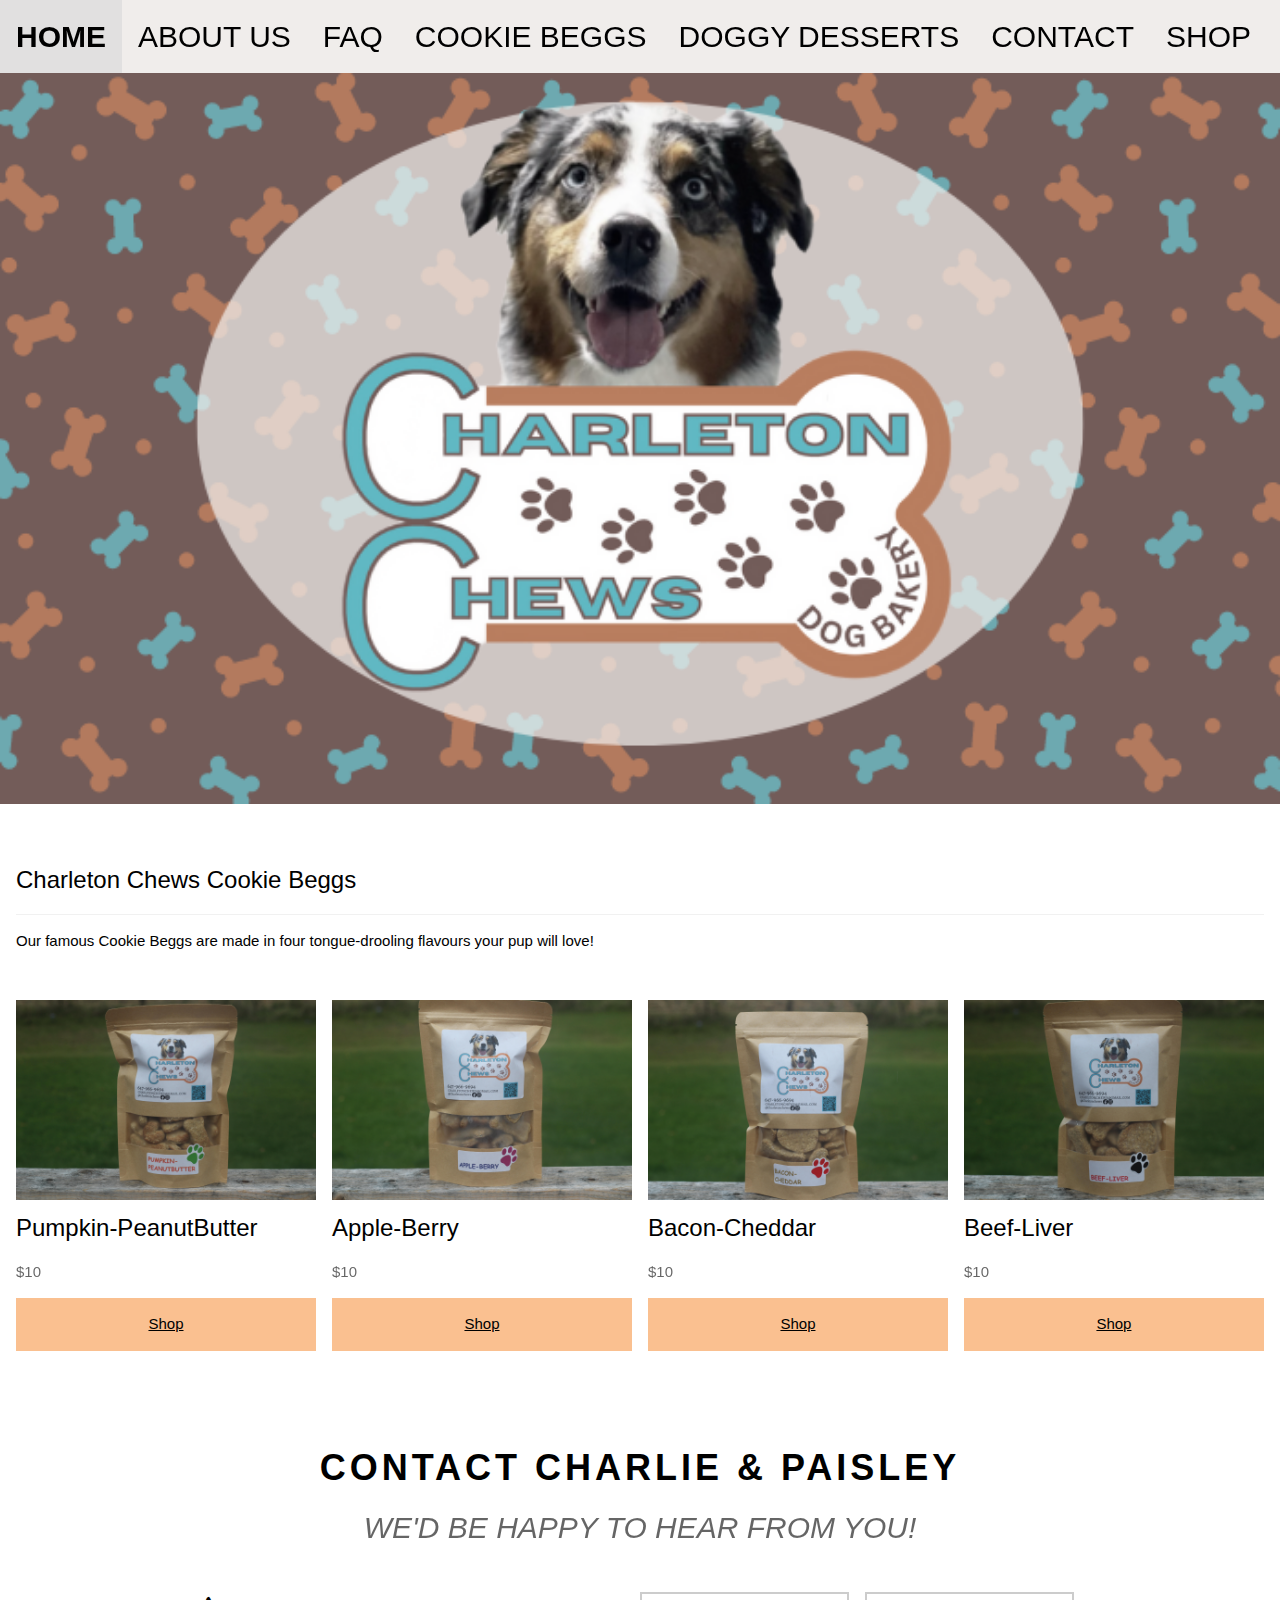
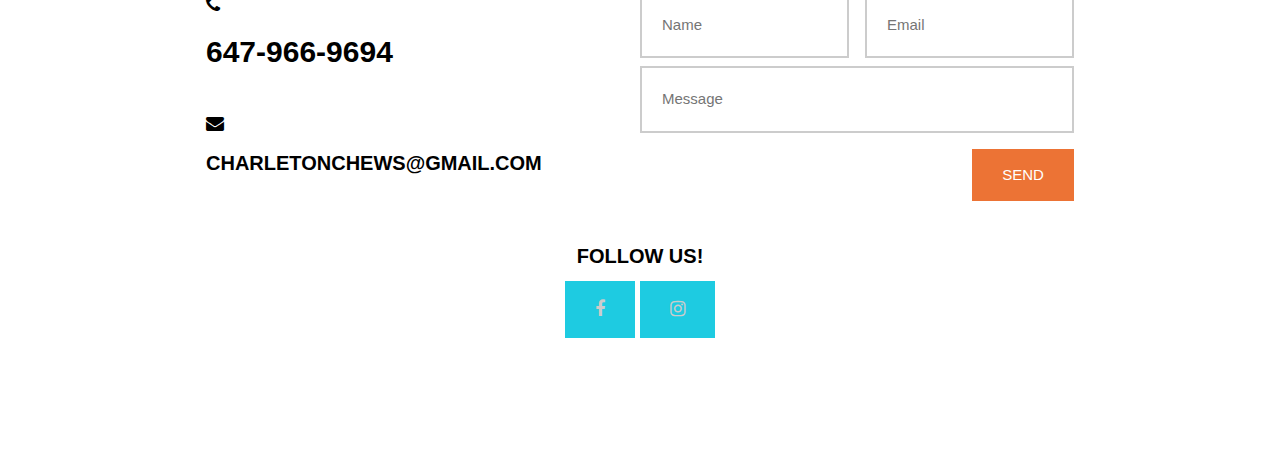
<file: index.html>
<!DOCTYPE html>
<html>
<head>
<title>CHARLETON CHEWS</title>
<meta charset="UTF-8">
<meta name="viewport" content="width=device-width, initial-scale=1">
<link rel="stylesheet" href="https://www.w3schools.com/w3css/4/w3.css">
<link rel="stylesheet" href="charleton.css">
<link rel="stylesheet" href="https://cdnjs.cloudflare.com/ajax/libs/font-awesome/4.7.0/css/font-awesome.min.css">




  <!-- Header with image -->
<header class="bgimg w3-display-container w3-grayscale-min" id="home">
  <div class="w3-display-bottomleft w3-padding">
    
  </div>
  <style>
    body, html {height: 100%}
    body,h1,h2,h3,h4,h5,h6 {font-family: "Amatic SC", sans-serif}
    .menu {display: none}
    
    </style>


<!-- Navbar (sit on top) -->
<style>
   
    .topnav {
      overflow: hidden;
      background-color: #f2ede8;
    }
    
    .topnav a {
      float: left;
      display: block;
      color: black;
      text-align: center;
      padding: 14px 16px;
      text-decoration: none;
      font-size: 30px;
    }
    
    .topnav a:hover {
        background-color: #1ecbe1;
        color: black;
      }
    
    .topnav a.active {
      background-color: #dddd;
      color: black;
    }
    
    .topnav .icon {
      display: none;
    }
    
    @media screen and (max-width: 600px) {
      .topnav a:not(:first-child) {display: none;}
      .topnav a.icon {
        float: right;
        display: block;
      }
    }
    
    @media screen and (max-width: 600px) {
      .topnav.responsive {position: relative;}
      .topnav.responsive .icon {
        position: absolute;
        right: 0;
        top: 0;
      }
      .topnav.responsive a {
        float: none;
        display: block;
        text-align: left;
      }
    }
    </style>
    
   
    
    <div class="topnav" id="myTopnav">
      <a href="charliehomepage.html" class="active"><strong>HOME</strong></a>
      <a href="aboutus.html">ABOUT US</a>
      <a href="CCFAQ.HTML">FAQ</a>
      <a href="cccookie.html">COOKIE BEGGS</a>
      <a href="ccdessert.html">DOGGY DESSERTS</a>
      <a href="cccontact.html">CONTACT</a>
      <a href="shop.html">SHOP</a>
      <a href="javascript:void(0);" class="icon" onclick="myFunction()">
        <i class="fa fa-bars"></i>
      </a>
    </div>
    
    
    <script>
    function myFunction() {
      var x = document.getElementById("myTopnav");
      if (x.className === "topnav") {
        x.className += " responsive";
      } else {
        x.className = "topnav";
      }
    }
    </script>
    
    <div class="w3-content" style="max-width:2000px">

      <!-- Automatic Slideshow Images -->
      <div class="mySlides w3-display-container w3-center">
        <img src="HP.png" style="width:100%">
        <div class="w3-display-bottommiddle w3-container w3-text-white w3-padding-32 w3-hide-small">
         
        </div>
      </div>
  
</header>

<!--Menu-->

<div class="w3-container w3-padding-32" id="about">
  <h3 class="w3-border-bottom w3-border-light-grey w3-padding-16">Charleton Chews Cookie Beggs</h3>
  <p> Our famous Cookie Beggs are made in four tongue-drooling flavours your pup will love!
  </p>
</div>

<div class="w3-row-padding">
  <div class="w3-col l3 m6 w3-margin-bottom">
    <img src="pumpkinp.jpg" alt="pumpkin" style="width:100%">
    <h3>Pumpkin-PeanutButter</h3>
    <p class="w3-opacity">$10</p>
    <button class="w3-button w3-light-grey w3-block"><a href="file:///C:/Users/Admin/OneDrive/Desktop/HTML/charletonchews%20website/shop.html#!/Cookie-Begg-Pumpkin-Peanutbutter/p/648227838/category=0">Shop</a></button>
  </div>
  <div class="w3-col l3 m6 w3-margin-bottom">
    <img src="appleb.jpg" alt="apple" style="width:100%">
    <h3>Apple-Berry</h3>
    <p class="w3-opacity">$10</p>
    <button class="w3-button w3-light-grey w3-block"><a href="file:///C:/Users/Admin/OneDrive/Desktop/HTML/charletonchews%20website/shop.html#!/Cookie-Begg-Apple-Berry/p/590017420/category=0">Shop</a></button>
  </div>
  <div class="w3-col l3 m6 w3-margin-bottom">
    <img src="baconc.jpg" alt="bacon" style="width:100%">
    <h3>Bacon-Cheddar</h3>
    <p class="w3-opacity">$10</p>
    <button class="w3-button w3-light-grey w3-block"><a href="file:///C:/Users/Admin/OneDrive/Desktop/HTML/charletonchews%20website/shop.html#!/Cookie-Begg-Bacon-Cheddar/p/648245770/category=0">Shop</a></button>
  </div>
  <div class="w3-col l3 m6 w3-margin-bottom">
    <img src="beefl.jpg" alt="beefliver" style="width:100%">
    <h3>Beef-Liver</h3>
    <p class="w3-opacity">$10</p>
    <button class="w3-button w3-light-grey w3-block"><a href="file:///C:/Users/Admin/OneDrive/Desktop/HTML/charletonchews%20website/shop.html#!/Cookie-Begg-Beef-Liver/p/648227849/category=0">Shop</a></button>
  </div>
</div>

<!-- Contact -->
<div class="w3-container w3-content w3-padding-64" style="max-width:900px"  id="contact">
  <h1 class="w3-wide w3-center"><strong>CONTACT CHARLIE & PAISLEY</strong></h1>
  <h2 class="w3-opacity w3-center"><i>WE'D BE HAPPY TO HEAR FROM YOU!</i></h2>
  <div class="w3-row w3-padding-32">
    <div class="w3-col m6 w3-large w3-margin-bottom">
      <i class="fa fa-phone" style="width:30px"></i><h2><strong>647-966-9694</strong></h2><br>
      <i class="fa fa-envelope" style="width:30px"> </i><h4><strong>CHARLETONCHEWS@GMAIL.COM</strong></h4><br>
    </div>
    <div class="w3-col m6">

  

      <form action="mailto: charletonchews@gmail.com" method="post" enctype="text/plain">
        <div class="w3-row-padding" style="margin:0 -16px 8px -16px">
          <div class="w3-half">
            <input class="w3-input w3-border" type="text" placeholder="Name" required name="Name">
          </div>
          <div class="w3-half">
            <input class="w3-input w3-border" type="text" placeholder="Email" required name="Email">
          </div>
        </div>
        <input class="w3-input w3-border" type="text" placeholder="Message" required name="Message">
        <button class="w3-button w3-red w3-section w3-right" type="submit" value="submit">SEND</button>
      </form>
    </div>
  



<!-- Footer -->
<footer class="w3-container w3-padding-32 w3-theme-d1 w3-center">
  <h4><strong>FOLLOW US!</strong></h4>
  <a class="w3-button w3-large w3-teal" href="https://www.facebook.com/CharletonChews/" title="Facebook"><i class="fa fa-facebook"></i></a>
  <a class="w3-button w3-large w3-teal" href="https://www.instagram.com/CharletonChews/?fbclid=IwAR1qcqgnvwyFR8W-oLveM_Con-9wqqOLlEu5BF9-XkFd4Kg472XtEvqf-pk" title="Instagram"><i class="fa fa-instagram"></i></a>
  <div style="position:relative;bottom:100px;z-index:1;" class="w3-tooltip w3-right">
  </div>
</footer>

<script>

// Tabbed Menu
function openMenu(evt, menuName) {
  var i, x, tablinks;
  x = document.getElementsByClassName("menu");
  for (i = 0; i < x.length; i++) {
     x[i].style.display = "none";
  }
  tablinks = document.getElementsByClassName("tablink");
  for (i = 0; i < x.length; i++) {
     tablinks[i].className = tablinks[i].className.replace(" w3-red", "");
  }
  document.getElementById(menuName).style.display = "block";
  evt.currentTarget.firstElementChild.className += " w3-red";
}
document.getElementById("myLink").click();

// Automatic Slideshow - change image every 4 seconds
var myIndex = 0;
carousel();

function carousel() {
  var i;
  var x = document.getElementsByClassName("mySlides");
  for (i = 0; i < x.length; i++) {
    x[i].style.display = "none";  
  }
  myIndex++;
  if (myIndex > x.length) {myIndex = 1}    
  x[myIndex-1].style.display = "block";  
  setTimeout(carousel, 4000);    
}

</script>

</body>
</html>
</file>
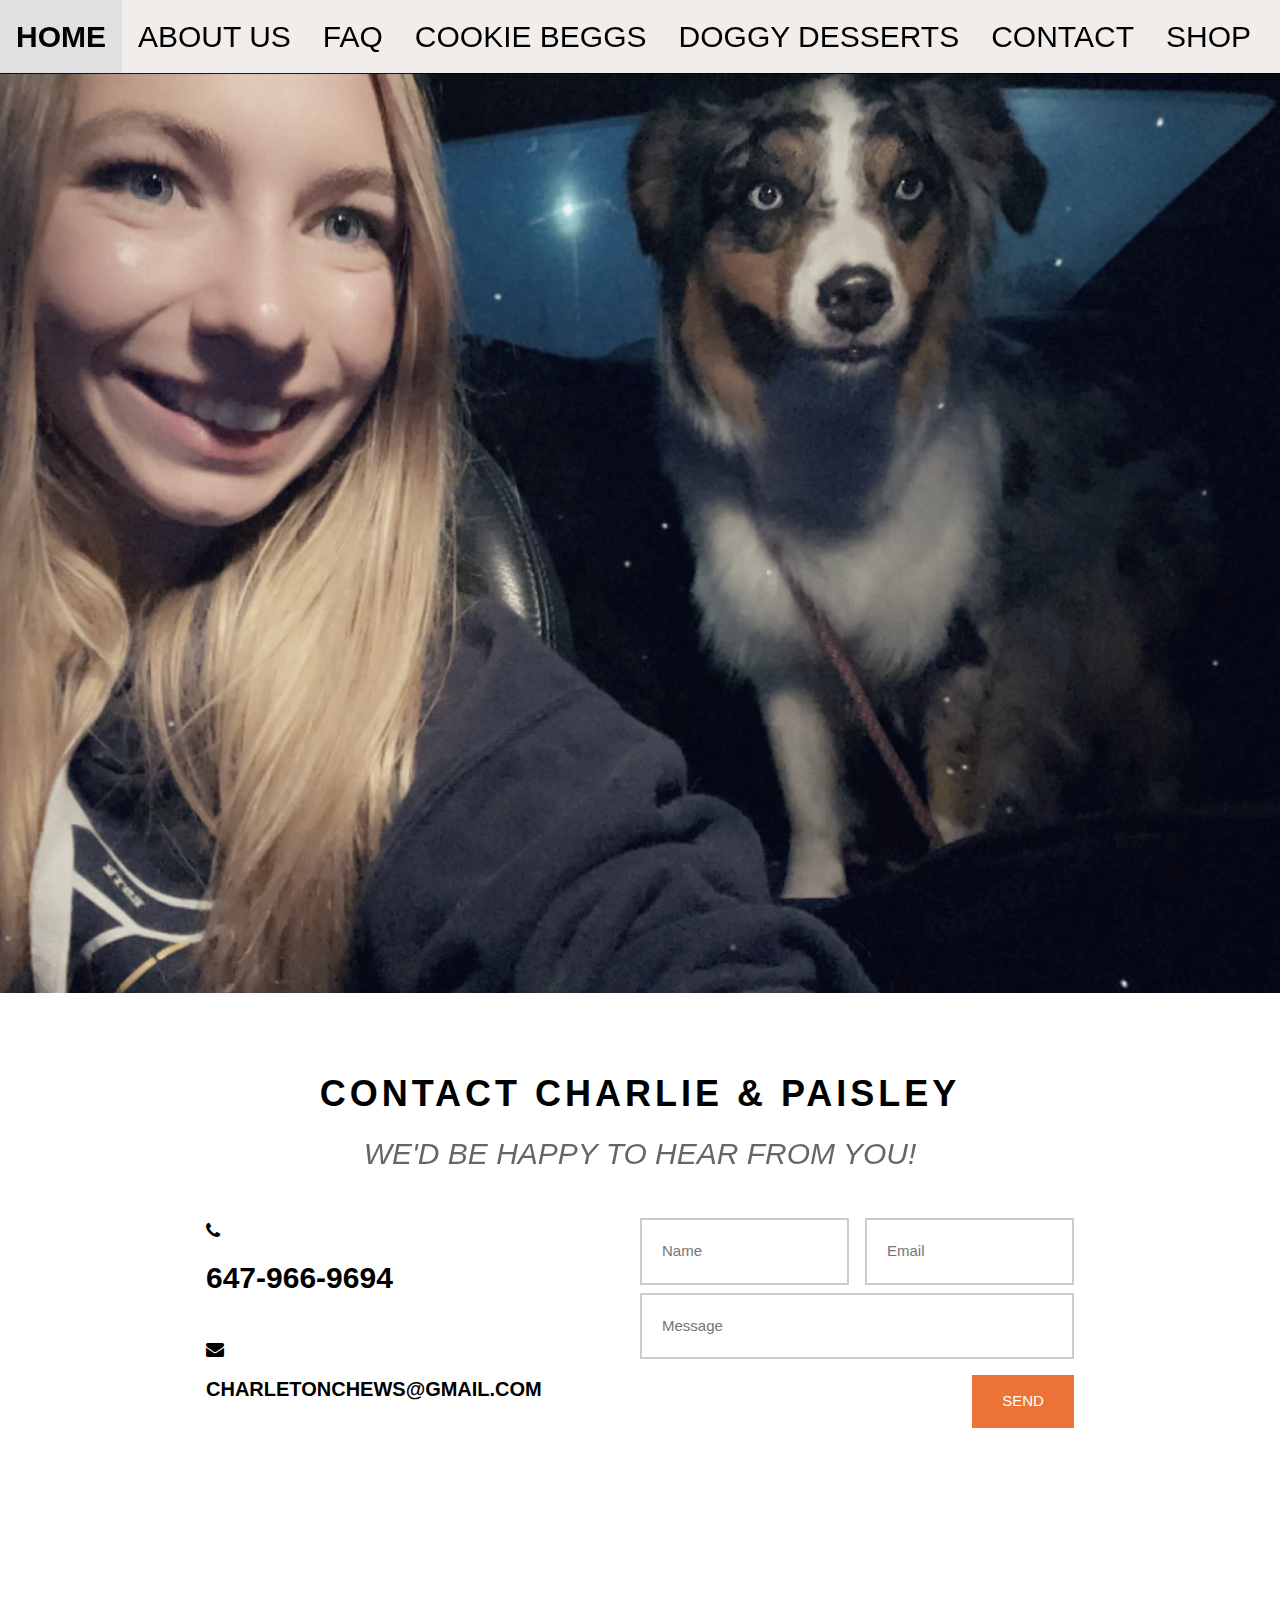
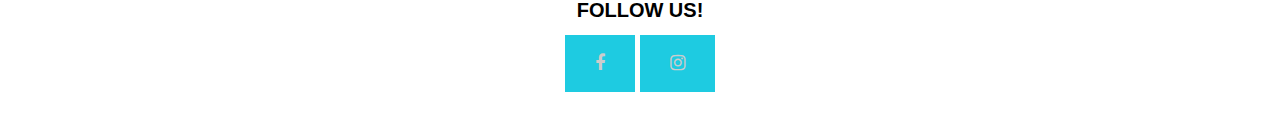
<file: cccontact.html>
<!DOCTYPE html>
<html>
<head>
<title>CONTACT</title>
<meta charset="UTF-8">
<meta name="viewport" content="width=device-width, initial-scale=1">
<link rel="stylesheet" href="https://www.w3schools.com/w3css/4/w3.css">
<link rel="stylesheet" href="charleton.css">
<link rel="stylesheet" href="https://cdnjs.cloudflare.com/ajax/libs/font-awesome/4.7.0/css/font-awesome.min.css">

 <!-- Header with image -->
 <header class="bgimg w3-display-container w3-grayscale-min" id="home">
  <div class="w3-display-bottomleft w3-padding">
    
  </div>
  <style>
    body, html {height: 100%}
    body,h1,h2,h3,h4,h5,h6 {font-family: "Amatic SC", sans-serif}
    .menu {display: none}
    
    </style>


<!-- Navbar (sit on top) -->
<style>
   
    .topnav {
      overflow: hidden;
      background-color: #f2ede8;
    }
    
    .topnav a {
      float: left;
      display: block;
      color: black;
      text-align: center;
      padding: 14px 16px;
      text-decoration: none;
      font-size: 30px;
    }
    
    .topnav a:hover {
        background-color: #1ecbe1;
        color: black;
      }
    
    .topnav a.active {
      background-color: #dddd;
      color: black;
    }
    
    .topnav .icon {
      display: none;
    }
    
    @media screen and (max-width: 600px) {
      .topnav a:not(:first-child) {display: none;}
      .topnav a.icon {
        float: right;
        display: block;
      }
    }
    
    @media screen and (max-width: 600px) {
      .topnav.responsive {position: relative;}
      .topnav.responsive .icon {
        position: absolute;
        right: 0;
        top: 0;
      }
      .topnav.responsive a {
        float: none;
        display: block;
        text-align: left;
      }
    }
    </style>
    
   
    
    <div class="topnav" id="myTopnav">
      <a href="charliehomepage.html" class="active"><strong>HOME</strong></a>
      <a href="aboutus.html">ABOUT US</a>
      <a href="CCFAQ.HTML">FAQ</a>
      <a href="cccookie.html">COOKIE BEGGS</a>
      <a href="ccdessert.html">DOGGY DESSERTS</a>
      <a href="cccontact.html">CONTACT</a>
      <a href="shop.html">SHOP</a>
      <a href="javascript:void(0);" class="icon" onclick="myFunction()">
        <i class="fa fa-bars"></i>
      </a>
    </div>
    
    
    <script>
    function myFunction() {
      var x = document.getElementById("myTopnav");
      if (x.className === "topnav") {
        x.className += " responsive";
      } else {
        x.className = "topnav";
      }
    }
    </script>
    
    <div class="w3-content" style="max-width:2000px">

      <!-- Automatic Slideshow Images -->
      <div class="mySlides w3-display-container w3-center">
        <img src="contactcharlie.jpg" style="width:100%">
        <div class="w3-display-bottommiddle w3-container w3-text-white w3-padding-32 w3-hide-small">
         
        </div>
      </div>
  
</header>

<!-- Contact -->
<div class="w3-container w3-content w3-padding-64" style="max-width:900px"  id="contact">
    <h1 class="w3-wide w3-center"><strong>CONTACT CHARLIE & PAISLEY</strong></h1>
    <h2 class="w3-opacity w3-center"><i>WE'D BE HAPPY TO HEAR FROM YOU!</i></h2>
    <div class="w3-row w3-padding-32">
      <div class="w3-col m6 w3-large w3-margin-bottom">
        <i class="fa fa-phone" style="width:30px"></i><h2><strong>647-966-9694</strong></h2><br>
        <i class="fa fa-envelope" style="width:30px"> </i><h4><strong>CHARLETONCHEWS@GMAIL.COM</strong></h4><br>
      </div>
      <div class="w3-col m6">
  
        <form action="mailto: charletonchews@gmail.com" method="post" enctype="text/plain">
          <div class="w3-row-padding" style="margin:0 -16px 8px -16px">
            <div class="w3-half">
              <input class="w3-input w3-border" type="text" placeholder="Name" required name="Name">
            </div>
            <div class="w3-half">
              <input class="w3-input w3-border" type="text" placeholder="Email" required name="Email">
            </div>
          </div>
          <input class="w3-input w3-border" type="text" placeholder="Message" required name="Message">
          <button class="w3-button w3-red w3-section w3-right" type="submit" value="submit">SEND</button>
        </form>
      </div>
    </div>
  </div>
  
  
  <!-- Footer -->
  <footer class="w3-container w3-padding-32 w3-theme-d1 w3-center">
    <h4><strong>FOLLOW US!</strong></h4>
    <a class="w3-button w3-large w3-teal" href="https://www.facebook.com/CharletonChews/" title="Facebook"><i class="fa fa-facebook"></i></a>
    <a class="w3-button w3-large w3-teal" href="https://www.instagram.com/CharletonChews/?fbclid=IwAR1qcqgnvwyFR8W-oLveM_Con-9wqqOLlEu5BF9-XkFd4Kg472XtEvqf-pk" title="Instagram"><i class="fa fa-instagram"></i></a>
    <div style="position:relative;bottom:100px;z-index:1;" class="w3-tooltip w3-right">
    </div>
  </footer>
</file>
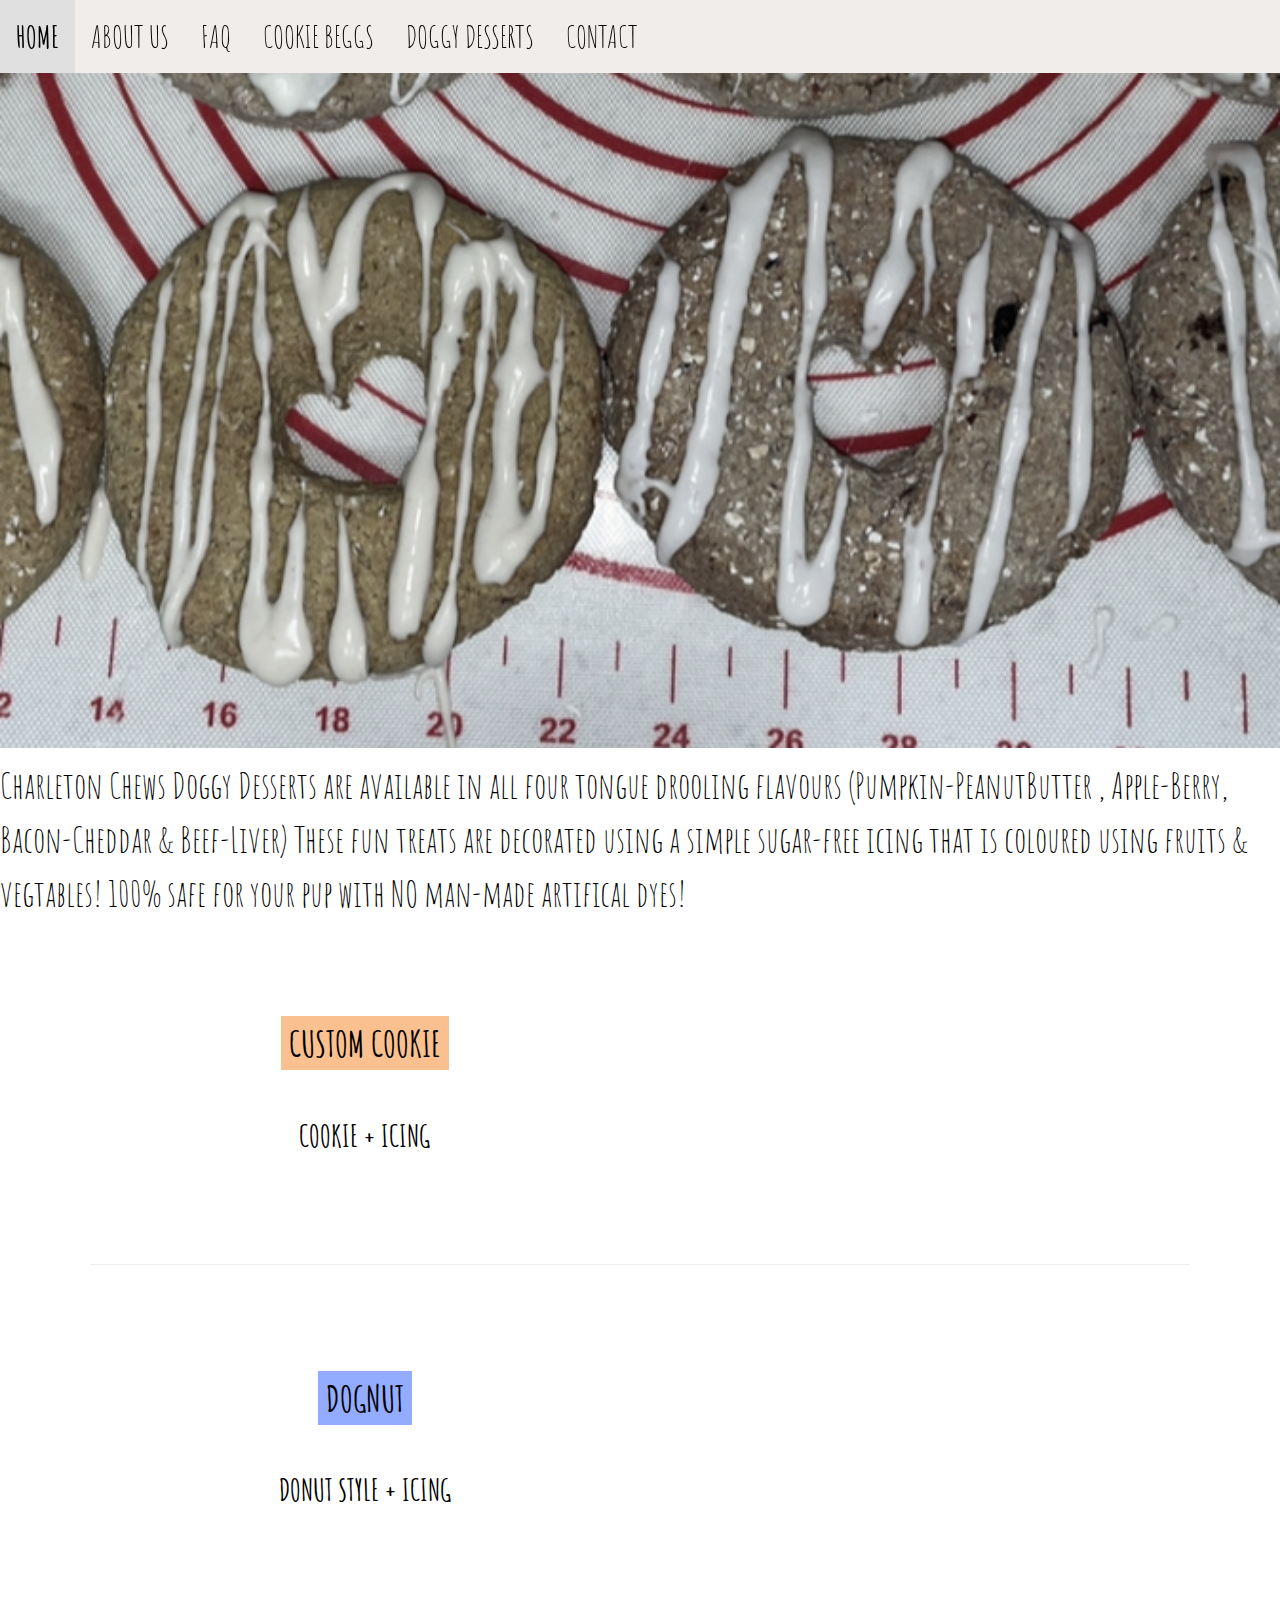
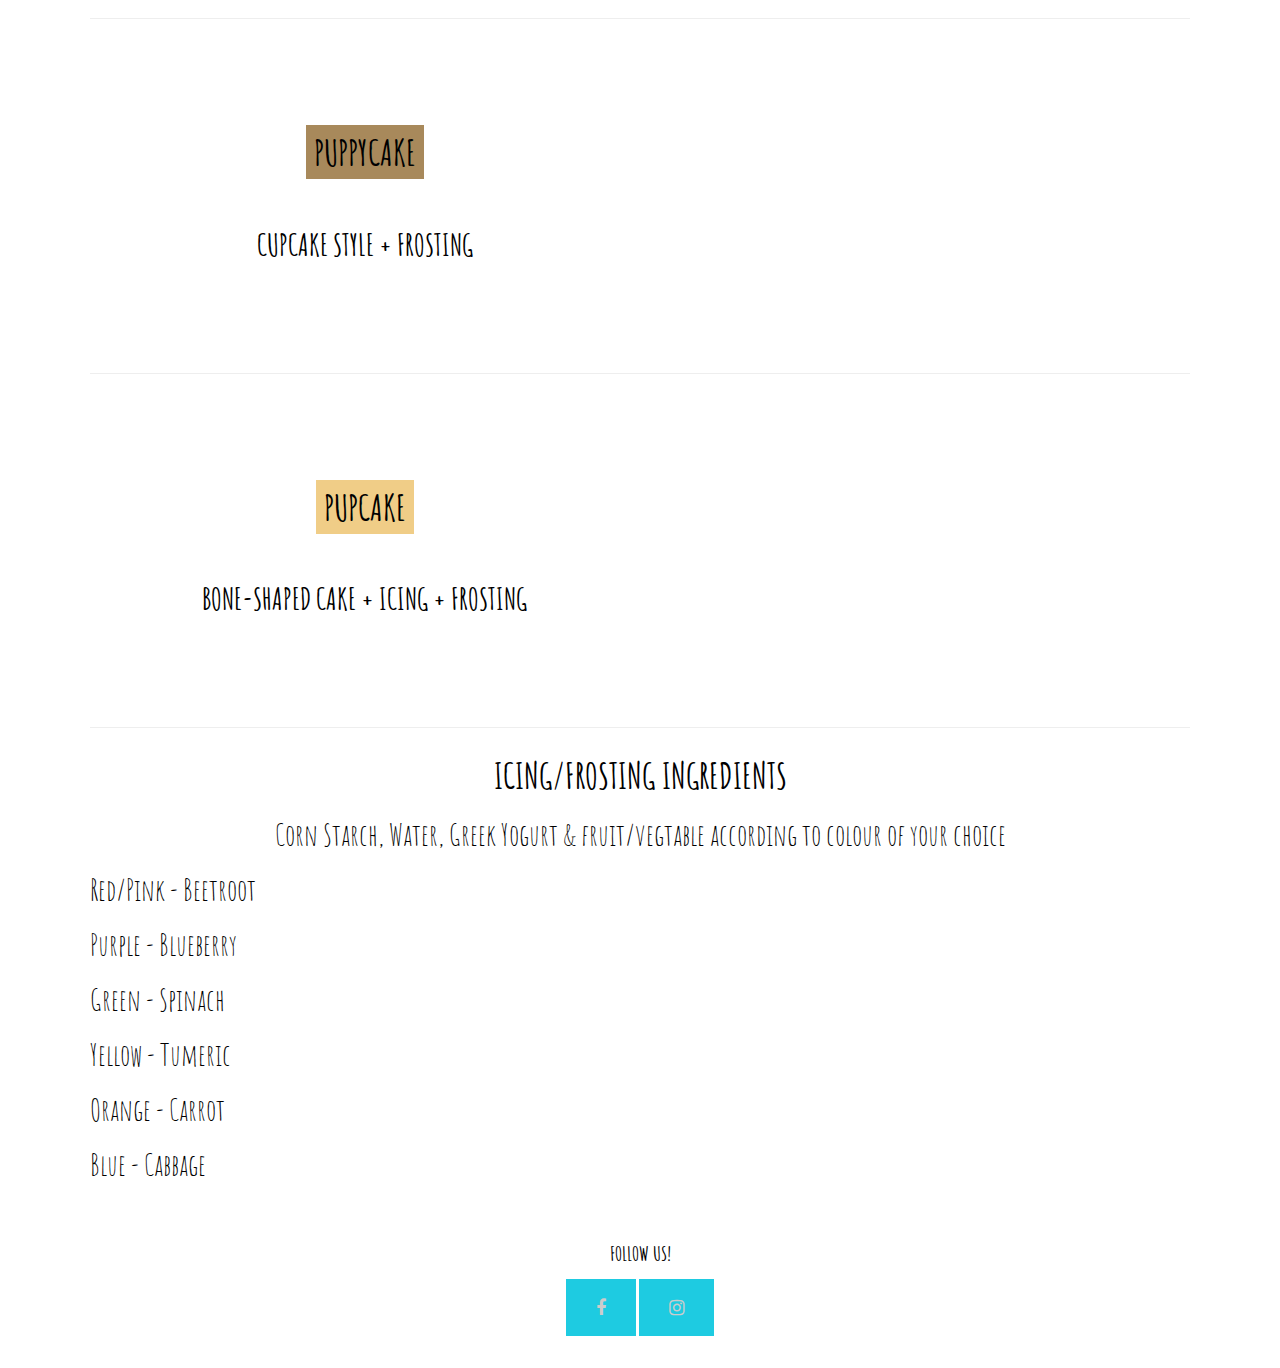
<file: ccdessert.html>
<!DOCTYPE html>
<html>
<head>
<title>CHARLETON CHEWS DOGGY DESSERTS</title>
<meta charset="UTF-8">
<meta name="viewport" content="width=device-width, initial-scale=1">
<link rel="stylesheet" href="charleton.css">
<link rel="stylesheet" href="https://fonts.googleapis.com/css?family=Amatic+SC">
<link rel="stylesheet" href="https://cdnjs.cloudflare.com/ajax/libs/font-awesome/4.7.0/css/font-awesome.min.css">


 <!-- Header with image -->
 <header class="bgimg w3-display-container w3-grayscale-min" id="home">
  <div class="w3-display-bottomleft w3-padding">
    
  </div>
  <style>
    body, html {height: 100%}
    body,h1,h2,h3,h4,h5,h6 {font-family: "Amatic SC", sans-serif}
    .menu {display: none}
    
    </style>


<!-- Navbar (sit on top) -->
<style>
   
    .topnav {
      overflow: hidden;
      background-color: #f2ede8;
    }
    
    .topnav a {
      float: left;
      display: block;
      color: black;
      text-align: center;
      padding: 14px 16px;
      text-decoration: none;
      font-size: 30px;
    }
    
    .topnav a:hover {
        background-color: #1ecbe1;
        color: black;
      }
    
    .topnav a.active {
      background-color: #dddd;
      color: black;
    }
    
    .topnav .icon {
      display: none;
    }
    
    @media screen and (max-width: 600px) {
      .topnav a:not(:first-child) {display: none;}
      .topnav a.icon {
        float: right;
        display: block;
      }
    }
    
    @media screen and (max-width: 600px) {
      .topnav.responsive {position: relative;}
      .topnav.responsive .icon {
        position: absolute;
        right: 0;
        top: 0;
      }
      .topnav.responsive a {
        float: none;
        display: block;
        text-align: left;
      }
    }
    </style>
    
   
    
    <div class="topnav" id="myTopnav">
      <a href="charliehomepage.html" class="active"><strong>HOME</strong></a>
      <a href="aboutus.html">ABOUT US</a>
      <a href="CCFAQ.HTML">FAQ</a>
      <a href="cccookie.html">COOKIE BEGGS</a>
      <a href="ccdessert.html">DOGGY DESSERTS</a>
      <a href="cccontact.html">CONTACT</a>
      <a href="javascript:void(0);" class="icon" onclick="myFunction()">
        <i class="fa fa-bars"></i>
      </a>
    </div>
    
    
    <script>
    function myFunction() {
      var x = document.getElementById("myTopnav");
      if (x.className === "topnav") {
        x.className += " responsive";
      } else {
        x.className = "topnav";
      }
    }
    </script>
    
    <div class="w3-content" style="max-width:2000px">

      <!-- Automatic Slideshow Images -->
      <div class="mySlides w3-display-container w3-center">
        <img src="charliedesserts.jpg" style="width:100%">
        <div class="w3-display-bottommiddle w3-container w3-text-white w3-padding-32 w3-hide-small">
         
        </div>
      </div>
  
</header>

<!-- Page content -->
<h1>Charleton Chews Doggy Desserts are available in all four tongue drooling flavours (Pumpkin-PeanutButter , Apple-Berry, Bacon-Cheddar & Beef-Liver) These fun treats are decorated using a simple sugar-free icing that is coloured using fruits & vegtables! 100% safe for your pup with NO man-made artifical dyes! </h1>

<div class="w3-content" style="max-width:1100px">

    <!-- CUSTOM COOKIE Section -->
    
    <div class="w3-row w3-padding-64" id="CUSTOMCOOKIE">
      <div class="w3-col l6 w3-padding-large">
        <h1 class="w3-center"><strong><span class="w3-tag w3-light-grey">CUSTOM COOKIE</strong></span></h1><br>
        <h2 class="w3-center"> <strong>COOKIE + ICING </strong></h2>
        
      </div>
      
    
    </div>
  
    <hr>
    
      <!-- DOGNUT Section -->
    
      <div class="w3-row w3-padding-64" id="DOGNUT">
        <div class="w3-col l6 w3-padding-large">
          <h1 class="w3-center"><strong><span class="w3-tag w3-APPLE-BERRY">DOGNUT</strong></span></h1><br>
          <h2 class="w3-center"> <strong>DONUT STYLE + ICING </strong></h2>
          
        </div>
        
      
      </div>
    
      <hr>

     
      <!-- PUPPYCAKE Section -->
    
      <div class="w3-row w3-padding-64" id="PUPPYCAKE">
        <div class="w3-col l6 w3-padding-large">
          <h1 class="w3-center"><strong><span class="w3-tag w3-beef-liver">PUPPYCAKE</strong></span></h1><br>
          <h2 class="w3-center"> <strong>CUPCAKE STYLE + FROSTING </strong></h2>
          
        </div>
        
      
      </div>
    
      <hr>
    
   <!-- PUPCAKE Section -->
    
   <div class="w3-row w3-padding-64" id="PUPCAKE">
    <div class="w3-col l6 w3-padding-large">
      <h1 class="w3-center"><strong><span class="w3-tag w3-bacon-cheddar">PUPCAKE</strong></span></h1><br>
      <h2 class="w3-center"> <strong>BONE-SHAPED CAKE + ICING + FROSTING </strong></h2>
      
    </div>
    
  
  </div>

  <hr>
     


      <h1 class="w3-center"><strong>ICING/FROSTING INGREDIENTS</strong></h1>
        <h2 class="w3-center"> Corn Starch, Water, Greek Yogurt & fruit/vegtable according to colour of your choice </h2>
        <H2>  Red/Pink - Beetroot </h2>
          <H2>Purple - Blueberry</H2> 
          <H2>Green - Spinach </H2> 
           <H2>Yellow - Tumeric</H2>
           <H2>Orange - Carrot</H2>
           <H2>Blue - Cabbage </H2>  
      </div>
      

    

      <!-- Footer -->
<footer class="w3-container w3-padding-32 w3-theme-d1 w3-center">
  <h4><strong>FOLLOW US!</strong></h4>
  <a class="w3-button w3-large w3-teal" href="https://www.facebook.com/CharletonChews/" title="Facebook"><i class="fa fa-facebook"></i></a>
  <a class="w3-button w3-large w3-teal" href="https://www.instagram.com/CharletonChews/?fbclid=IwAR1qcqgnvwyFR8W-oLveM_Con-9wqqOLlEu5BF9-XkFd4Kg472XtEvqf-pk" title="Instagram"><i class="fa fa-instagram"></i></a>
  <div style="position:relative;bottom:100px;z-index:1;" class="w3-tooltip w3-right">
  </div>
</footer>
</file>
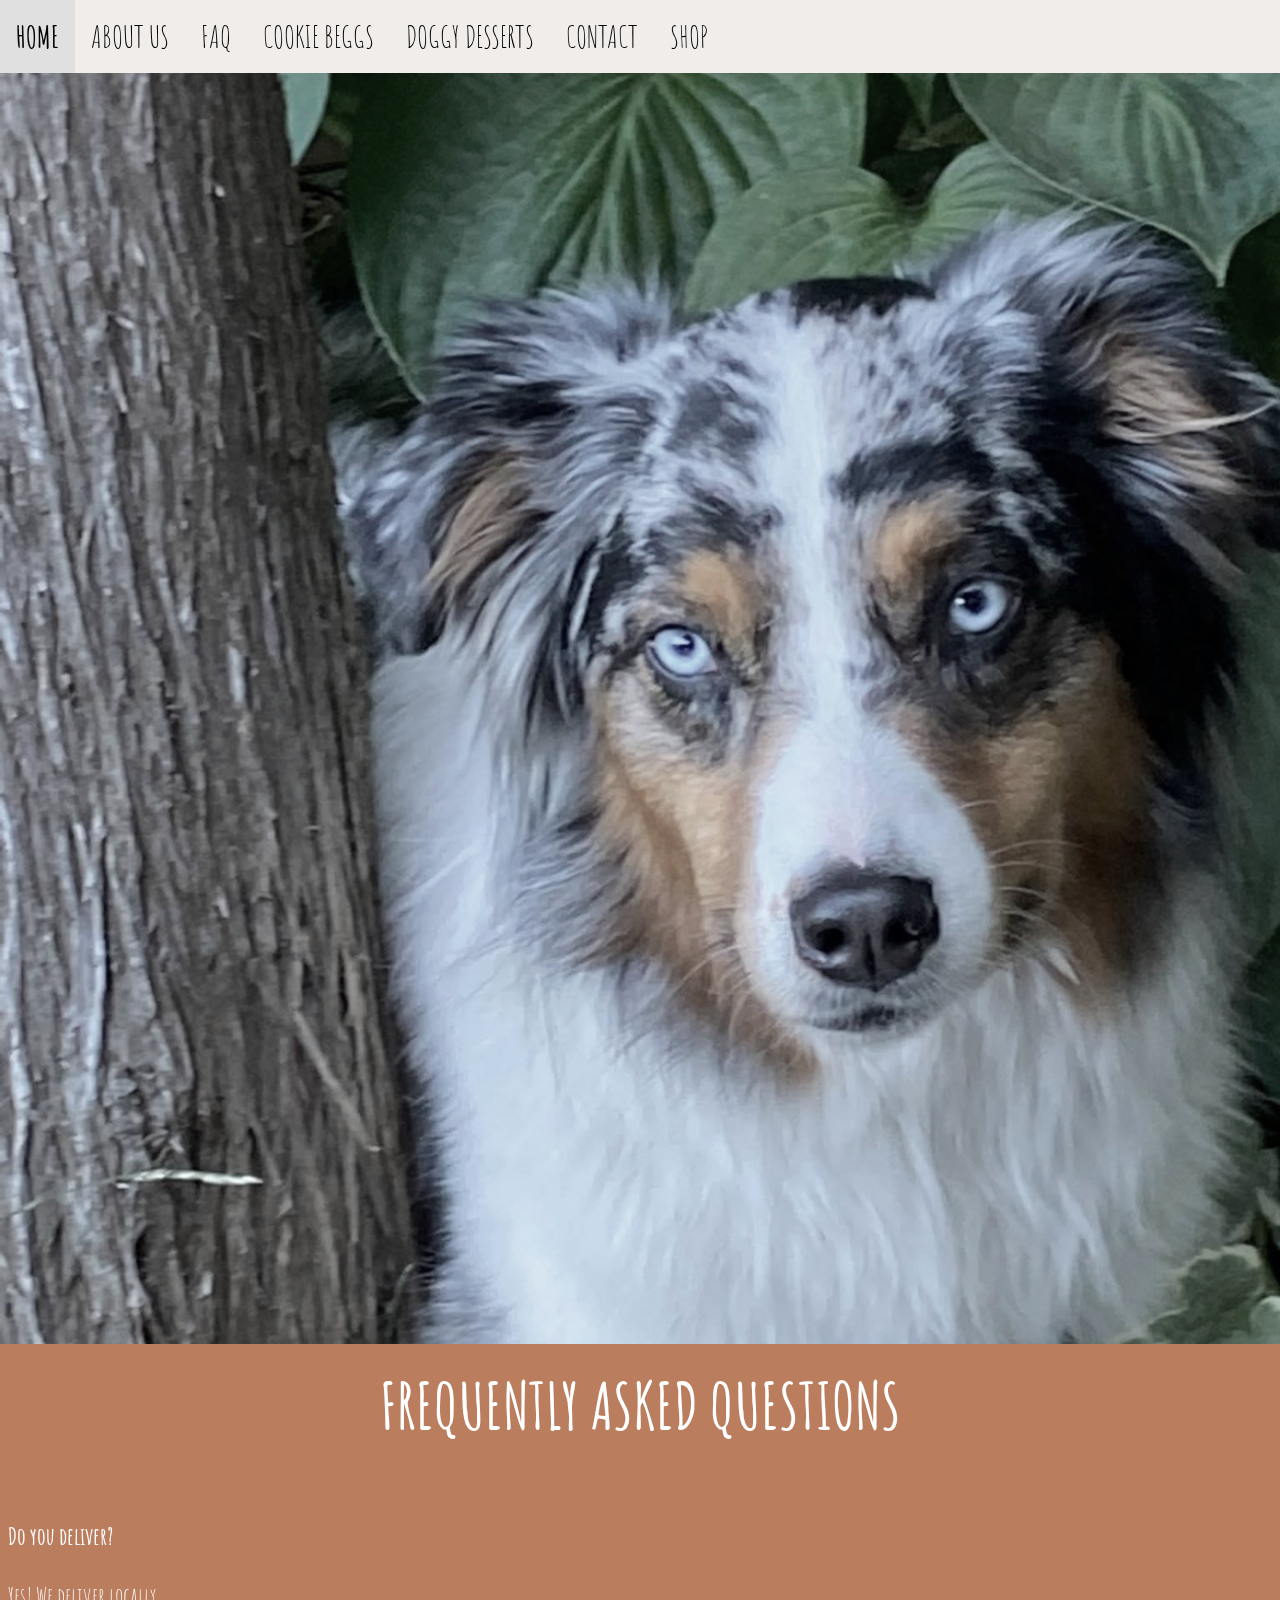
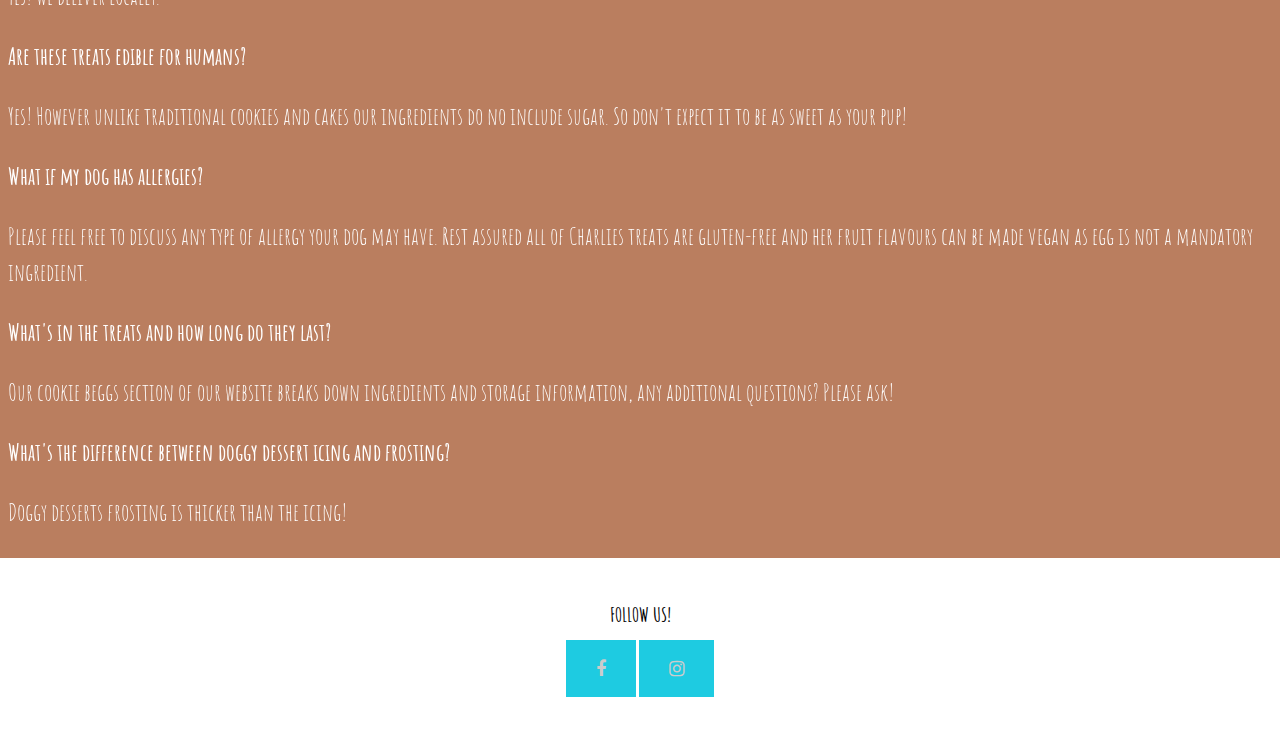
<file: CCFAQ.HTML>
<!DOCTYPE html>
<html>
<head>
<title>FAQ</title>
<meta charset="UTF-8">
<meta name="viewport" content="width=device-width, initial-scale=1">
<link rel="stylesheet" href="charleton.css">
<link rel="stylesheet" href="https://fonts.googleapis.com/css?family=Amatic+SC">
<link rel="stylesheet" href="https://cdnjs.cloudflare.com/ajax/libs/font-awesome/4.7.0/css/font-awesome.min.css">

 <!-- Header with image -->
 <header class="bgimg w3-display-container w3-grayscale-min" id="home">
  <div class="w3-display-bottomleft w3-padding">
    
  </div>
  <style>
    body, html {height: 100%}
    body,h1,h2,h3,h4,h5,h6 {font-family: "Amatic SC", sans-serif}
    .menu {display: none}
    
    </style>


<!-- Navbar (sit on top) -->
<style>
   
    .topnav {
      overflow: hidden;
      background-color: #f2ede8;
    }
    
    .topnav a {
      float: left;
      display: block;
      color: black;
      text-align: center;
      padding: 14px 16px;
      text-decoration: none;
      font-size: 30px;
    }
    
    .topnav a:hover {
        background-color: #1ecbe1;
        color: black;
      }
    
    .topnav a.active {
      background-color: #dddd;
      color: black;
    }
    
    .topnav .icon {
      display: none;
    }
    
    @media screen and (max-width: 600px) {
      .topnav a:not(:first-child) {display: none;}
      .topnav a.icon {
        float: right;
        display: block;
      }
    }
    
    @media screen and (max-width: 600px) {
      .topnav.responsive {position: relative;}
      .topnav.responsive .icon {
        position: absolute;
        right: 0;
        top: 0;
      }
      .topnav.responsive a {
        float: none;
        display: block;
        text-align: left;
      }
    }
    </style>
    
   
    
    <div class="topnav" id="myTopnav">
      <a href="charliehomepage.html" class="active"><strong>HOME</strong></a>
      <a href="aboutus.html">ABOUT US</a>
      <a href="CCFAQ.HTML">FAQ</a>
      <a href="cccookie.html">COOKIE BEGGS</a>
      <a href="ccdessert.html">DOGGY DESSERTS</a>
      <a href="cccontact.html">CONTACT</a>
      <a href="shop.html">SHOP</a>
      <a href="javascript:void(0);" class="icon" onclick="myFunction()">
        <i class="fa fa-bars"></i>
      </a>
    </div>
    
    
    <script>
    function myFunction() {
      var x = document.getElementById("myTopnav");
      if (x.className === "topnav") {
        x.className += " responsive";
      } else {
        x.className = "topnav";
      }
    }
    </script>
    
    <div class="w3-content" style="max-width:2000px">

      <!-- Automatic Slideshow Images -->
      <div class="mySlides w3-display-container w3-center">
        <img src="aus.jpg" style="width:100%">
        <div class="w3-display-bottommiddle w3-container w3-text-white w3-padding-32 w3-hide-small">
         
        </div>
      </div>
  
</header>
  

<!-- faq Container -->
<div class="w3-container w3-padding-small w3-red w3-grayscale-min w3-xlarge" id="about">
  <div class="w3-content">
    <h1 class="w3-center w3-jumbo" style="margin-bottom:64px"><STRONG>FREQUENTLY ASKED QUESTIONS</STRONG></h1>
    <p><strong>Do you deliver?</strong></p>
    <p>Yes! We deliver locally.</p>
    <p><strong>Are these treats edible for humans?</strong></p>
    <p>Yes! However unlike traditional cookies and cakes our ingredients do no include sugar. So don't expect it to be as sweet as your pup!</p>
    <p><strong>What if my dog has allergies?</strong></p>
    <p>Please feel free to discuss any type of allergy your dog may have. Rest assured all of Charlies treats are gluten-free and her fruit flavours can be made vegan as egg is not a mandatory ingredient.</p>
    <p><strong>What's in the treats and how long do they last?</strong></p>
    <p>Our cookie beggs section of our website breaks down ingredients and storage information, any additional questions? Please ask!</p>
    <p><strong>What's the difference between doggy dessert icing and frosting?</strong></p>
    <p>Doggy desserts frosting is thicker than the icing!</p>
    
  </div>
</div>


<!-- Footer -->
<footer class="w3-container w3-padding-32 w3-theme-d1 w3-center">
  <h4><strong>FOLLOW US!</strong></h4>
  <a class="w3-button w3-large w3-teal" href="https://www.facebook.com/CharletonChews/" title="Facebook"><i class="fa fa-facebook"></i></a>
  <a class="w3-button w3-large w3-teal" href="https://www.instagram.com/CharletonChews/?fbclid=IwAR1qcqgnvwyFR8W-oLveM_Con-9wqqOLlEu5BF9-XkFd4Kg472XtEvqf-pk" title="Instagram"><i class="fa fa-instagram"></i></a>
  <div style="position:relative;bottom:100px;z-index:1;" class="w3-tooltip w3-right">
  </div>
</footer>

<script>
// Tabbed Menu
function openMenu(evt, menuName) {
  var i, x, tablinks;
  x = document.getElementsByClassName("menu");
  for (i = 0; i < x.length; i++) {
     x[i].style.display = "none";
  }
  tablinks = document.getElementsByClassName("tablink");
  for (i = 0; i < x.length; i++) {
     tablinks[i].className = tablinks[i].className.replace(" w3-red", "");
  }
  document.getElementById(menuName).style.display = "block";
  evt.currentTarget.firstElementChild.className += " w3-red";
}
document.getElementById("myLink").click();
</script>

</body>
</html>
</file>
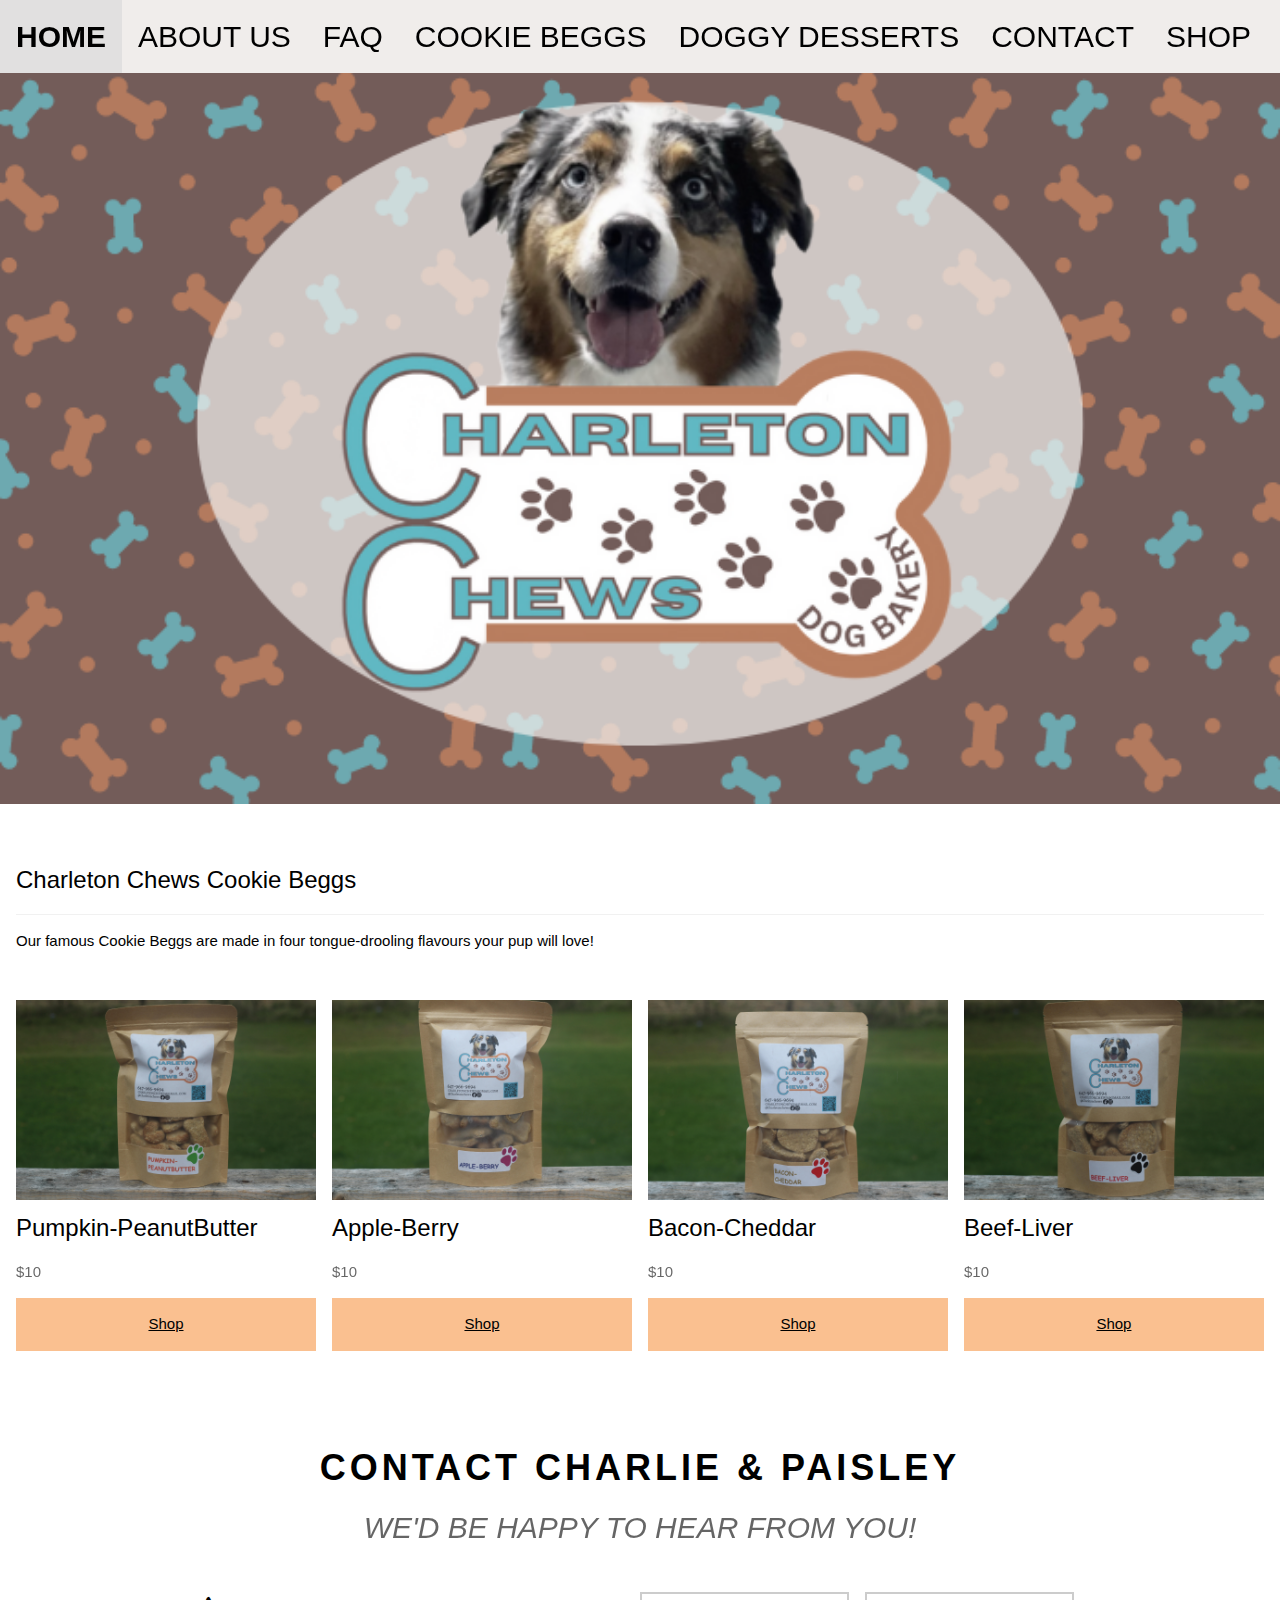
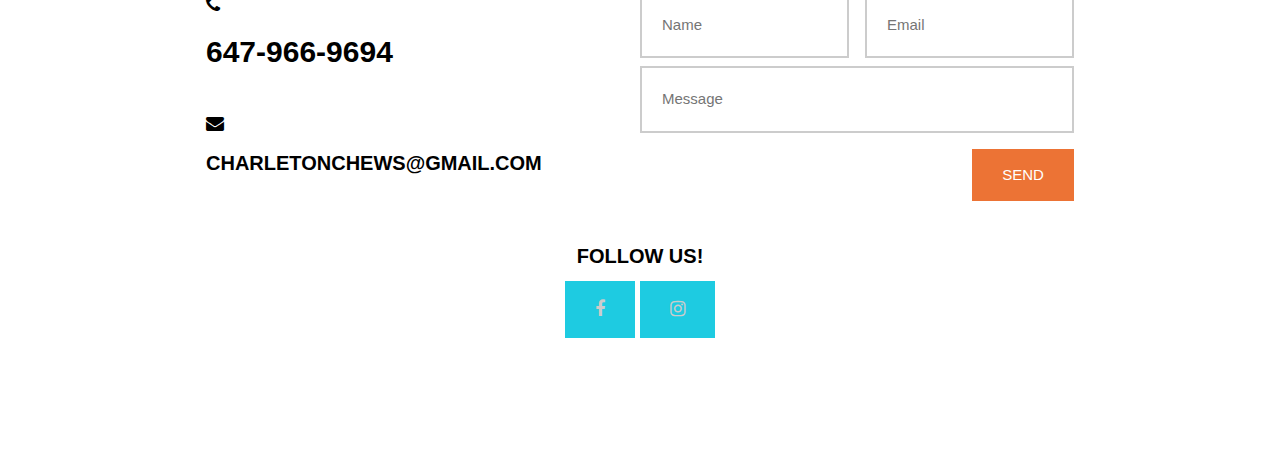
<file: charliehomepage.html>
<!DOCTYPE html>
<html>
<head>
<title>CHARLETON CHEWS</title>
<meta charset="UTF-8">
<meta name="viewport" content="width=device-width, initial-scale=1">
<link rel="stylesheet" href="https://www.w3schools.com/w3css/4/w3.css">
<link rel="stylesheet" href="charleton.css">
<link rel="stylesheet" href="https://cdnjs.cloudflare.com/ajax/libs/font-awesome/4.7.0/css/font-awesome.min.css">




  <!-- Header with image -->
<header class="bgimg w3-display-container w3-grayscale-min" id="home">
  <div class="w3-display-bottomleft w3-padding">
    
  </div>
  <style>
    body, html {height: 100%}
    body,h1,h2,h3,h4,h5,h6 {font-family: "Amatic SC", sans-serif}
    .menu {display: none}
    
    </style>


<!-- Navbar (sit on top) -->
<style>
   
    .topnav {
      overflow: hidden;
      background-color: #f2ede8;
    }
    
    .topnav a {
      float: left;
      display: block;
      color: black;
      text-align: center;
      padding: 14px 16px;
      text-decoration: none;
      font-size: 30px;
    }
    
    .topnav a:hover {
        background-color: #1ecbe1;
        color: black;
      }
    
    .topnav a.active {
      background-color: #dddd;
      color: black;
    }
    
    .topnav .icon {
      display: none;
    }
    
    @media screen and (max-width: 600px) {
      .topnav a:not(:first-child) {display: none;}
      .topnav a.icon {
        float: right;
        display: block;
      }
    }
    
    @media screen and (max-width: 600px) {
      .topnav.responsive {position: relative;}
      .topnav.responsive .icon {
        position: absolute;
        right: 0;
        top: 0;
      }
      .topnav.responsive a {
        float: none;
        display: block;
        text-align: left;
      }
    }
    </style>
    
   
    
    <div class="topnav" id="myTopnav">
      <a href="charliehomepage.html" class="active"><strong>HOME</strong></a>
      <a href="aboutus.html">ABOUT US</a>
      <a href="CCFAQ.HTML">FAQ</a>
      <a href="cccookie.html">COOKIE BEGGS</a>
      <a href="ccdessert.html">DOGGY DESSERTS</a>
      <a href="cccontact.html">CONTACT</a>
      <a href="shop.html">SHOP</a>
      <a href="javascript:void(0);" class="icon" onclick="myFunction()">
        <i class="fa fa-bars"></i>
      </a>
    </div>
    
    
    <script>
    function myFunction() {
      var x = document.getElementById("myTopnav");
      if (x.className === "topnav") {
        x.className += " responsive";
      } else {
        x.className = "topnav";
      }
    }
    </script>
    
    <div class="w3-content" style="max-width:2000px">

      <!-- Automatic Slideshow Images -->
      <div class="mySlides w3-display-container w3-center">
        <img src="HP.png" style="width:100%">
        <div class="w3-display-bottommiddle w3-container w3-text-white w3-padding-32 w3-hide-small">
         
        </div>
      </div>
  
</header>

<!--Menu-->

<div class="w3-container w3-padding-32" id="about">
  <h3 class="w3-border-bottom w3-border-light-grey w3-padding-16">Charleton Chews Cookie Beggs</h3>
  <p> Our famous Cookie Beggs are made in four tongue-drooling flavours your pup will love!
  </p>
</div>

<div class="w3-row-padding">
  <div class="w3-col l3 m6 w3-margin-bottom">
    <img src="pumpkinp.jpg" alt="pumpkin" style="width:100%">
    <h3>Pumpkin-PeanutButter</h3>
    <p class="w3-opacity">$10</p>
    <button class="w3-button w3-light-grey w3-block"><a href="https://charletonchews.com/shop.html#!/Cookie-Begg-Pumpkin-Peanutbutter/p/648227838/category=0">Shop</a></button>
  </div>
  <div class="w3-col l3 m6 w3-margin-bottom">
    <img src="appleb.jpg" alt="apple" style="width:100%">
    <h3>Apple-Berry</h3>
    <p class="w3-opacity">$10</p>
    <button class="w3-button w3-light-grey w3-block"><a href="https://charletonchews.com/shop.html#!/Cookie-Begg-Apple-Berry/p/590017420/category=0">Shop</a></button>
  </div>
  <div class="w3-col l3 m6 w3-margin-bottom">
    <img src="baconc.jpg" alt="bacon" style="width:100%">
    <h3>Bacon-Cheddar</h3>
    <p class="w3-opacity">$10</p>
    <button class="w3-button w3-light-grey w3-block"><a href="https://charletonchews.com/shop.html#!/Cookie-Begg-Bacon-Cheddar/p/648245770/category=0">Shop</a></button>
  </div>
  <div class="w3-col l3 m6 w3-margin-bottom">
    <img src="beefl.jpg" alt="beefliver" style="width:100%">
    <h3>Beef-Liver</h3>
    <p class="w3-opacity">$10</p>
    <button class="w3-button w3-light-grey w3-block"><a href="https://charletonchews.com/shop.html#!/Cookie-Begg-Beef-Liver/p/648227849/category=0">Shop</a></button>
  </div>
</div>

<!-- Contact -->
<div class="w3-container w3-content w3-padding-64" style="max-width:900px"  id="contact">
  <h1 class="w3-wide w3-center"><strong>CONTACT CHARLIE & PAISLEY</strong></h1>
  <h2 class="w3-opacity w3-center"><i>WE'D BE HAPPY TO HEAR FROM YOU!</i></h2>
  <div class="w3-row w3-padding-32">
    <div class="w3-col m6 w3-large w3-margin-bottom">
      <i class="fa fa-phone" style="width:30px"></i><h2><strong>647-966-9694</strong></h2><br>
      <i class="fa fa-envelope" style="width:30px"> </i><h4><strong>CHARLETONCHEWS@GMAIL.COM</strong></h4><br>
    </div>
    <div class="w3-col m6">

  

      <form action="mailto: charletonchews@gmail.com" method="post" enctype="text/plain">
        <div class="w3-row-padding" style="margin:0 -16px 8px -16px">
          <div class="w3-half">
            <input class="w3-input w3-border" type="text" placeholder="Name" required name="Name">
          </div>
          <div class="w3-half">
            <input class="w3-input w3-border" type="text" placeholder="Email" required name="Email">
          </div>
        </div>
        <input class="w3-input w3-border" type="text" placeholder="Message" required name="Message">
        <button class="w3-button w3-red w3-section w3-right" type="submit" value="submit">SEND</button>
      </form>
    </div>
  



<!-- Footer -->
<footer class="w3-container w3-padding-32 w3-theme-d1 w3-center">
  <h4><strong>FOLLOW US!</strong></h4>
  <a class="w3-button w3-large w3-teal" href="https://www.facebook.com/CharletonChews/" title="Facebook"><i class="fa fa-facebook"></i></a>
  <a class="w3-button w3-large w3-teal" href="https://www.instagram.com/CharletonChews/?fbclid=IwAR1qcqgnvwyFR8W-oLveM_Con-9wqqOLlEu5BF9-XkFd4Kg472XtEvqf-pk" title="Instagram"><i class="fa fa-instagram"></i></a>
  <div style="position:relative;bottom:100px;z-index:1;" class="w3-tooltip w3-right">
  </div>
</footer>

<script>

// Tabbed Menu
function openMenu(evt, menuName) {
  var i, x, tablinks;
  x = document.getElementsByClassName("menu");
  for (i = 0; i < x.length; i++) {
     x[i].style.display = "none";
  }
  tablinks = document.getElementsByClassName("tablink");
  for (i = 0; i < x.length; i++) {
     tablinks[i].className = tablinks[i].className.replace(" w3-red", "");
  }
  document.getElementById(menuName).style.display = "block";
  evt.currentTarget.firstElementChild.className += " w3-red";
}
document.getElementById("myLink").click();

// Automatic Slideshow - change image every 4 seconds
var myIndex = 0;
carousel();

function carousel() {
  var i;
  var x = document.getElementsByClassName("mySlides");
  for (i = 0; i < x.length; i++) {
    x[i].style.display = "none";  
  }
  myIndex++;
  if (myIndex > x.length) {myIndex = 1}    
  x[myIndex-1].style.display = "block";  
  setTimeout(carousel, 4000);    
}

</script>

</body>
</html>
</file>
<file: charleton.css>
html {
    box-sizing: border-box
}

*,*:before,*:after {
    box-sizing: inherit
}


html {
    -ms-text-size-adjust: 100%;
    -webkit-text-size-adjust: 100%
}

body {
    margin: 0
}

article,aside,details,figcaption,figure,footer,header,main,menu,nav,section {
    display: block
}

summary {
    display: list-item
}

audio,canvas,progress,video {
    display: inline-block
}

progress {
    vertical-align: baseline
}

audio:not([controls]) {
    display: none;
    height: 0
}

[hidden],template {
    display: none
}

a {
    background-color: transparent
}

a:active,a:hover {
    outline-width: 0
}

abbr[title] {
    border-bottom: none;
    text-decoration: underline;
    text-decoration: underline dotted
}

b,strong {
    font-weight: bolder
}

dfn {
    font-style: italic
}

mark {
    background: #ff0;
    color: #000
}

small {
    font-size: 80%
}

sub,sup {
    font-size: 75%;
    line-height: 0;
    position: relative;
    vertical-align: baseline
}

sub {
    bottom: -0.25em
}

sup {
    top: -0.5em
}

figure {
    margin: 1em 40px
}

img {
    border-style: none
}

code,kbd,pre,samp {
    font-family: monospace,monospace;
    font-size: 1em
}

hr {
    box-sizing: content-box;
    height: 0;
    overflow: visible
}

button,input,select,textarea,optgroup {
    font: inherit;
    margin: 0
}

optgroup {
    font-weight: bold
}

button,input {
    overflow: visible
}

button,select {
    text-transform: none
}

button,[type=button],[type=reset],[type=submit] {
    -webkit-appearance: button
}

button::-moz-focus-inner,[type=button]::-moz-focus-inner,[type=reset]::-moz-focus-inner,[type=submit]::-moz-focus-inner {
    border-style: none;
    padding: 0
}

button:-moz-focusring,[type=button]:-moz-focusring,[type=reset]:-moz-focusring,[type=submit]:-moz-focusring {
    outline: 1px dotted ButtonText
}

fieldset {
    border: 1px solid #c0c0c0;
    margin: 0 2px;
    padding: .35em .625em .75em
}

legend {
    color: inherit;
    display: table;
    max-width: 100%;
    padding: 0;
    white-space: normal
}

textarea {
    overflow: auto
}

[type=checkbox],[type=radio] {
    padding: 0
}

[type=number]::-webkit-inner-spin-button,[type=number]::-webkit-outer-spin-button {
    height: auto
}

[type=search] {
    -webkit-appearance: textfield;
    outline-offset: -2px
}

[type=search]::-webkit-search-decoration {
    -webkit-appearance: none
}

::-webkit-file-upload-button {
    -webkit-appearance: button;
    font: inherit
}

/* End extract */
html,body {
    font-family: Verdana,sans-serif;
    font-size: 15px;
    line-height: 1.5
}

html {
    overflow-x: hidden
}

h1 {
    font-size: 36px
}

h2 {
    font-size: 30px
}

h3 {
    font-size: 24px
}

h4 {
    font-size: 20px
}

h5 {
    font-size: 18px
}

h6 {
    font-size: 16px
}

.w3-serif {
    font-family: serif
}

.w3-sans-serif {
    font-family: sans-serif
}

.w3-cursive {
    font-family: cursive
}

.w3-monospace {
    font-family: monospace
}

h1,h2,h3,h4,h5,h6 {
    font-family: "Segoe UI",Arial,sans-serif;
    font-weight: 400;
    margin: 10px 0
}

.w3-wide {
    letter-spacing: 4px
}

hr {
    border: 0;
    border-top: 1px solid #eee;
    margin: 20px 0
}

.w3-image {
    max-width: 100%;
    height: auto
}

img {
    vertical-align: middle
}

a {
    color: inherit
}

.w3-table,.w3-table-all {
    border-collapse: collapse;
    border-spacing: 0;
    width: 100%;
    display: table
}

.w3-table-all {
    border: 1px solid #ccc
}

.w3-bordered tr,.w3-table-all tr {
    border-bottom: 1px solid #ddd
}

.w3-striped tbody tr:nth-child(even) {
    background-color: #f1f1f1
}

.w3-table-all tr:nth-child(odd) {
    background-color: #fff
}

.w3-table-all tr:nth-child(even) {
    background-color: #f1f1f1
}

.w3-hoverable tbody tr:hover,.w3-ul.w3-hoverable li:hover {
    background-color: #ccc
}

.w3-centered tr th,.w3-centered tr td {
    text-align: center
}

.w3-table td,.w3-table th,.w3-table-all td,.w3-table-all th {
    padding: 8px 8px;
    display: table-cell;
    text-align: left;
    vertical-align: top
}

.w3-table th:first-child,.w3-table td:first-child,.w3-table-all th:first-child,.w3-table-all td:first-child {
    padding-left: 16px
}

.w3-btn,.w3-button {
    border: none;
    display: inline-block;
    padding: 15px 30px;
    vertical-align: middle;
    overflow: hidden;
    text-decoration: none;
    color: inherit;
    background-color: inherit;
    text-align: center;
    cursor: pointer;
    white-space: nowrap
}

.w3-btn:hover {
    box-shadow: 0 8px 16px 0 rgba(0,0,0,0.2),0 6px 20px 0 rgba(0,0,0,0.19)
}

.w3-btn,.w3-button {
    -webkit-touch-callout: none;
    -webkit-user-select: none;
    -khtml-user-select: none;
    -moz-user-select: none;
    -ms-user-select: none;
    user-select: none
}

.w3-disabled,.w3-btn:disabled,.w3-button:disabled {
    cursor: not-allowed;
    opacity: 0.3
}

.w3-disabled *,:disabled * {
    pointer-events: none
}

.w3-btn.w3-disabled:hover,.w3-btn:disabled:hover {
    box-shadow: none
}

.w3-badge,.w3-tag {
    background-color: #000;
    color: #fff;
    display: inline-block;
    padding-left: 8px;
    padding-right: 8px;
    text-align: center
}

.w3-badge {
    border-radius: 50%
}

.w3-ul {
    list-style-type: none;
    padding: 0;
    margin: 0
}

.w3-ul li {
    padding: 8px 16px;
    border-bottom: 1px solid #ddd
}

.w3-ul li:last-child {
    border-bottom: none
}

.w3-tooltip,.w3-display-container {
    position: relative
}

.w3-tooltip .w3-text {
    display: none
}

.w3-tooltip:hover .w3-text {
    display: inline-block
}

.w3-ripple:active {
    opacity: 0.5
}

.w3-ripple {
    transition: opacity 0s
}

.w3-input {
    padding: 20px;
    display: block;
    border: none;
    border-bottom: 1px solid #ccc;
    width: 100%
}

.w3-select {
    padding: 9px 0;
    width: 100%;
    border: none;
    border-bottom: 1px solid #ccc
}

.w3-dropdown-click,.w3-dropdown-hover {
    position: relative;
    display: inline-block;
    cursor: pointer
}

.w3-dropdown-hover:hover .w3-dropdown-content {
    display: block
}

.w3-dropdown-hover:first-child,.w3-dropdown-click:hover {
    background-color: #ccc;
    color: #000
}

.w3-dropdown-hover:hover > .w3-button:first-child,.w3-dropdown-click:hover > .w3-button:first-child {
    background-color: #ccc;
    color: #000
}

.w3-dropdown-content {
    cursor: auto;
    color: #000;
    background-color: #fff;
    display: none;
    position: absolute;
    min-width: 160px;
    margin: 0;
    padding: 0;
    z-index: 1
}

.w3-check,.w3-radio {
    width: 24px;
    height: 24px;
    position: relative;
    top: 6px
}

.w3-sidebar {
    height: 100%;
    width: 200px;
    background-color: #fff;
    position: fixed!important;
    z-index: 1;
    overflow: auto
}

.w3-bar-block .w3-dropdown-hover,.w3-bar-block .w3-dropdown-click {
    width: 100%
}

.w3-bar-block .w3-dropdown-hover .w3-dropdown-content,.w3-bar-block .w3-dropdown-click .w3-dropdown-content {
    min-width: 100%
}

.w3-bar-block .w3-dropdown-hover .w3-button,.w3-bar-block .w3-dropdown-click .w3-button {
    width: 100%;
    text-align: left;
    padding: 8px 16px
}

.w3-main,#main {
    transition: margin-left .4s
}

.w3-modal {
    z-index: 3;
    display: none;
    padding-top: 100px;
    position: fixed;
    left: 0;
    top: 0;
    width: 100%;
    height: 100%;
    overflow: auto;
    background-color: rgb(0,0,0);
    background-color: rgba(0,0,0,0.4)
}

.w3-modal-content {
    margin: auto;
    background-color: #fff;
    position: relative;
    padding: 0;
    outline: 0;
    width: 600px
}

.w3-bar {
    width: 100%;
    overflow: hidden
}

.w3-center .w3-bar {
    display: inline-block;
    width: auto
}

.w3-bar .w3-bar-item {
    padding: 8px 16px;
    float: left;
    width: auto;
    border: none;
    display: block;
    outline: 0
}

.w3-bar .w3-dropdown-hover,.w3-bar .w3-dropdown-click {
    position: static;
    float: left
}

.w3-bar .w3-button {
    white-space: normal
}

.w3-bar-block .w3-bar-item {
    width: 100%;
    display: block;
    padding: 8px 16px;
    text-align: left;
    border: none;
    white-space: normal;
    float: none;
    outline: 0
}

.w3-bar-block.w3-center .w3-bar-item {
    text-align: center
}

.w3-block {
    display: block;
    width: 100%
}

.w3-responsive {
    display: block;
    overflow-x: auto
}

.w3-container:after,.w3-container:before,.w3-panel:after,.w3-panel:before,.w3-row:after,.w3-row:before,.w3-row-padding:after,.w3-row-padding:before, .w3-cell-row:before,.w3-cell-row:after,.w3-clear:after,.w3-clear:before,.w3-bar:before,.w3-bar:after {
    content: "";
    display: table;
    clear: both
}

.w3-col,.w3-half,.w3-third,.w3-twothird,.w3-threequarter,.w3-quarter {
    float: left;
    width: 100%
}

.w3-col.s1 {
    width: 8.33333%
}

.w3-col.s2 {
    width: 16.66666%
}

.w3-col.s3 {
    width: 24.99999%
}

.w3-col.s4 {
    width: 33.33333%
}

.w3-col.s5 {
    width: 41.66666%
}

.w3-col.s6 {
    width: 49.99999%
}

.w3-col.s7 {
    width: 58.33333%
}

.w3-col.s8 {
    width: 66.66666%
}

.w3-col.s9 {
    width: 74.99999%
}

.w3-col.s10 {
    width: 83.33333%
}

.w3-col.s11 {
    width: 91.66666%
}

.w3-col.s12 {
    width: 99.99999%
}

@media (min-width: 601px) {
    .w3-col.m1 {
        width:8.33333%
    }

    .w3-col.m2 {
        width: 16.66666%
    }

    .w3-col.m3,.w3-quarter {
        width: 24.99999%
    }

    .w3-col.m4,.w3-third {
        width: 33.33333%
    }

    .w3-col.m5 {
        width: 41.66666%
    }

    .w3-col.m6,.w3-half {
        width: 49.99999%
    }

    .w3-col.m7 {
        width: 58.33333%
    }

    .w3-col.m8,.w3-twothird {
        width: 66.66666%
    }

    .w3-col.m9,.w3-threequarter {
        width: 74.99999%
    }

    .w3-col.m10 {
        width: 83.33333%
    }

    .w3-col.m11 {
        width: 91.66666%
    }

    .w3-col.m12 {
        width: 99.99999%
    }
}

@media (min-width: 993px) {
    .w3-col.l1 {
        width:8.33333%
    }

    .w3-col.l2 {
        width: 16.66666%
    }

    .w3-col.l3 {
        width: 24.99999%
    }

    .w3-col.l4 {
        width: 33.33333%
    }

    .w3-col.l5 {
        width: 41.66666%
    }

    .w3-col.l6 {
        width: 49.99999%
    }

    .w3-col.l7 {
        width: 58.33333%
    }

    .w3-col.l8 {
        width: 66.66666%
    }

    .w3-col.l9 {
        width: 74.99999%
    }

    .w3-col.l10 {
        width: 83.33333%
    }

    .w3-col.l11 {
        width: 91.66666%
    }

    .w3-col.l12 {
        width: 99.99999%
    }
}

.w3-rest {
    overflow: hidden
}

.w3-stretch {
    margin-left: -16px;
    margin-right: -16px
}

.w3-content,.w3-auto {
    margin-left: auto;
    margin-right: auto
}



.w3-auto {
    max-width: 1140px
}

.w3-cell-row {
    display: table;
    width: 100%
}

.w3-cell {
    display: table-cell
}

.w3-cell-top {
    vertical-align: top
}

.w3-cell-middle {
    vertical-align: middle
}

.w3-cell-bottom {
    vertical-align: bottom
}

.w3-hide {
    display: none!important
}

.w3-show-block,.w3-show {
    display: block!important
}

.w3-show-inline-block {
    display: inline-block!important
}

@media (max-width: 1205px) {
    .w3-auto {
        max-width:95%
    }
}

@media (max-width: 600px) {
    .w3-modal-content {
        margin:0 10px;
        width: auto!important
    }

    .w3-modal {
        padding-top: 30px
    }

    .w3-dropdown-hover.w3-mobile .w3-dropdown-content,.w3-dropdown-click.w3-mobile .w3-dropdown-content {
        position: relative
    }

    .w3-hide-small {
        display: none!important
    }

    .w3-mobile {
        display: block;
        width: 100%!important
    }

    .w3-bar-item.w3-mobile,.w3-dropdown-hover.w3-mobile,.w3-dropdown-click.w3-mobile {
        text-align: center
    }

    .w3-dropdown-hover.w3-mobile,.w3-dropdown-hover.w3-mobile .w3-btn,.w3-dropdown-hover.w3-mobile .w3-button,.w3-dropdown-click.w3-mobile,.w3-dropdown-click.w3-mobile .w3-btn,.w3-dropdown-click.w3-mobile .w3-button {
        width: 100%
    }
}

@media (max-width: 768px) {
    .w3-modal-content {
        width:500px
    }

    .w3-modal {
        padding-top: 50px
    }
}

@media (min-width: 993px) {
    .w3-modal-content {
        width:900px
    }

    .w3-hide-large {
        display: none!important
    }

    .w3-sidebar.w3-collapse {
        display: block!important
    }
}

@media (max-width: 992px) and (min-width:601px) {
    .w3-hide-medium {
        display:none!important
    }
}

@media (max-width: 992px) {
    .w3-sidebar.w3-collapse {
        display:none
    }

    .w3-main {
        margin-left: 0!important;
        margin-right: 0!important
    }

    .w3-auto {
        max-width: 100%
    }
}

.w3-top,.w3-bottom {
    position: fixed;
    width: 100%;
    z-index: 1
}

.w3-top {
    top: 0
}

.w3-bottom {
    bottom: 0
}

.w3-overlay {
    position: fixed;
    display: none;
    width: 100%;
    height: 100%;
    top: 0;
    left: 0;
    right: 0;
    bottom: 0;
    background-color: rgba(0,0,0,0.5);
    z-index: 2
}

.w3-display-topleft {
    position: absolute;
    left: 0;
    top: 0
}

.w3-display-topright {
    position: absolute;
    right: 0;
    top: 0
}

.w3-display-bottomleft {
    position: absolute;
    left: 0;
    bottom: 0
}

.w3-display-bottomright {
    position: absolute;
    right: 0;
    bottom: 0
}

.w3-display-middle {
    position: absolute;
    top: 50%;
    left: 50%;
    transform: translate(-50%,-50%);
    -ms-transform: translate(-50%,-50%)
}

.w3-display-left {
    position: absolute;
    top: 50%;
    left: 0%;
    transform: translate(0%,-50%);
    -ms-transform: translate(-0%,-50%)
}

.w3-display-right {
    position: absolute;
    top: 50%;
    right: 0%;
    transform: translate(0%,-50%);
    -ms-transform: translate(0%,-50%)
}

.w3-display-topmiddle {
    position: absolute;
    left: 50%;
    top: 0;
    transform: translate(-50%,0%);
    -ms-transform: translate(-50%,0%)
}

.w3-display-bottommiddle {
    position: absolute;
    left: 50%;
    bottom: 0;
    transform: translate(-50%,0%);
    -ms-transform: translate(-50%,0%)
}

.w3-display-container:hover .w3-display-hover {
    display: block
}

.w3-display-container:hover span.w3-display-hover {
    display: inline-block
}

.w3-display-hover {
    display: none
}

.w3-display-position {
    position: absolute
}

.w3-circle {
    border-radius: 50%
}

.w3-round-small {
    border-radius: 2px
}

.w3-round,.w3-round-medium {
    border-radius: 4px
}

.w3-round-large {
    border-radius: 8px
}

.w3-round-xlarge {
    border-radius: 16px
}

.w3-round-xxlarge {
    border-radius: 32px
}

.w3-row-padding,.w3-row-padding>.w3-half,.w3-row-padding>.w3-third,.w3-row-padding>.w3-twothird,.w3-row-padding>.w3-threequarter,.w3-row-padding>.w3-quarter,.w3-row-padding>.w3-col {
    padding: 0 8px
}

.w3-container,.w3-panel {
    padding: 0.01em 16px
}

.w3-panel {
    margin-top: 16px;
    margin-bottom: 16px
}

.w3-code,.w3-codespan {
    font-family: Consolas,"courier new";
    font-size: 16px
}

.w3-code {
    width: auto;
    background-color: #fff;
    padding: 8px 12px;
    border-left: 4px solid #4CAF50;
    word-wrap: break-word
}

.w3-codespan {
    color: crimson;
    background-color: #f1f1f1;
    padding-left: 4px;
    padding-right: 4px;
    font-size: 110%
}

.w3-card,.w3-card-2 {
    box-shadow: 0 2px 5px 0 rgba(0,0,0,0.16),0 2px 10px 0 rgba(0,0,0,0.12)
}

.w3-card-4,.w3-hover-shadow:hover {
    box-shadow: 0 4px 10px 0 rgba(0,0,0,0.2),0 4px 20px 0 rgba(0,0,0,0.19)
}

.w3-spin {
    animation: w3-spin 2s infinite linear
}

@keyframes w3-spin {
    0% {
        transform: rotate(0deg)
    }

    100% {
        transform: rotate(359deg)
    }
}

.w3-animate-fading {
    animation: fading 10s infinite
}

@keyframes fading {
    0% {
        opacity: 0
    }

    50% {
        opacity: 1
    }

    100% {
        opacity: 0
    }
}

.w3-animate-opacity {
    animation: opac 0.8s
}

@keyframes opac {
    from {
        opacity: 0
    }

    to {
        opacity: 1
    }
}

.w3-animate-top {
    position: relative;
    animation: animatetop 0.4s
}

@keyframes animatetop {
    from {
        top: -300px;
        opacity: 0
    }

    to {
        top: 0;
        opacity: 1
    }
}

.w3-animate-left {
    position: relative;
    animation: animateleft 0.4s
}

@keyframes animateleft {
    from {
        left: -300px;
        opacity: 0
    }

    to {
        left: 0;
        opacity: 1
    }
}

.w3-animate-right {
    position: relative;
    animation: animateright 0.4s
}

@keyframes animateright {
    from {
        right: -300px;
        opacity: 0
    }

    to {
        right: 0;
        opacity: 1
    }
}

.w3-animate-bottom {
    position: relative;
    animation: animatebottom 0.4s
}

@keyframes animatebottom {
    from {
        bottom: -300px;
        opacity: 0
    }

    to {
        bottom: 0;
        opacity: 1
    }
}

.w3-animate-zoom {
    animation: animatezoom 0.6s
}

@keyframes animatezoom {
    from {
        transform: scale(0)
    }

    to {
        transform: scale(1)
    }
}

.w3-animate-input {
    transition: width 0.4s ease-in-out
}

.w3-animate-input:focus {
    width: 100%!important
}

.w3-opacity,.w3-hover-opacity:hover {
    opacity: 0.60
}

.w3-opacity-off,.w3-hover-opacity-off:hover {
    opacity: 1
}

.w3-opacity-max {
    opacity: 0.25
}

.w3-opacity-min {
    opacity: 0.75
}

.w3-greyscale-max,.w3-grayscale-max,.w3-hover-greyscale:hover,.w3-hover-grayscale:hover {
    filter: grayscale(100%)
}

.w3-greyscale,.w3-grayscale {
    filter: grayscale(75%)
}

.w3-greyscale-min,.w3-grayscale-min {
    filter: grayscale(50%)
}

.w3-sepia {
    filter: sepia(75%)
}

.w3-sepia-max,.w3-hover-sepia:hover {
    filter: sepia(100%)
}

.w3-sepia-min {
    filter: sepia(50%)
}

.w3-tiny {
    font-size: 10px!important
}

.w3-small {
    font-size: 12px!important
}

.w3-medium {
    font-size: 15px!important
}

.w3-large {
    font-size: 18px!important
}

.w3-xlarge {
    font-size: 24px!important
}

.w3-xxlarge {
    font-size: 36px!important
}

.w3-xxxlarge {
    font-size: 48px!important
}

.w3-jumbo {
    font-size: 64px!important
}

.w3-left-align {
    text-align: left!important
}

.w3-right-align {
    text-align: right!important
}

.w3-justify {
    text-align: justify!important
}

.w3-center {
    text-align: center!important
}

.w3-border-0 {
    border: 0!important
}

.w3-border {
    border: 2px solid #ccc!important
}

.w3-border-top {
    border-top: 1px solid #ccc!important
}

.w3-border-bottom {
    border-bottom: 1px solid #ccc!important
}

.w3-border-left {
    border-left: 1px solid #ccc!important
}

.w3-border-right {
    border-right: 1px solid #ccc!important
}

.w3-topbar {
    border-top: 6px solid #ccc!important
}

.w3-bottombar {
    border-bottom: 6px solid #ccc!important
}

.w3-leftbar {
    border-left: 6px solid #ccc!important
}

.w3-rightbar {
    border-right: 6px solid #ccc!important
}

.w3-section,.w3-code {
    margin-top: 16px!important;
    margin-bottom: 16px!important
}

.w3-margin {
    margin: 16px!important
}

.w3-margin-top {
    margin-top: 16px!important
}

.w3-margin-bottom {
    margin-bottom: 16px!important
}

.w3-margin-left {
    margin-left: 16px!important
}

.w3-margin-right {
    margin-right: 16px!important
}

.w3-padding-small {
    padding: 4px 8px!important
}

.w3-padding {
    padding: 8px 16px!important
}

.w3-padding-large {
    padding: 12px 24px!important
}

.w3-padding-16 {
    padding-top: 16px!important;
    padding-bottom: 16px!important
}

.w3-padding-24 {
    padding-top: 24px!important;
    padding-bottom: 24px!important
}

.w3-padding-32 {
    padding-top: 32px!important;
    padding-bottom: 32px!important
}

.w3-padding-48 {
    padding-top: 48px!important;
    padding-bottom: 48px!important
}

.w3-padding-64 {
    padding-top: 64px!important;
    padding-bottom: 64px!important
}

.w3-padding-top-64 {
    padding-top: 64px!important
}

.w3-padding-top-48 {
    padding-top: 48px!important
}

.w3-padding-top-32 {
    padding-top: 32px!important
}

.w3-padding-top-24 {
    padding-top: 24px!important
}

.w3-left {
    float: left!important
}

.w3-right {
    float: right!important
}

.w3-button:hover {
    color: #000!important;
    background-color: #ccc!important
}

.w3-transparent,.w3-hover-none:hover {
    background-color: transparent!important
}

.w3-hover-none:hover {
    box-shadow: none!important
}

/* Colors */
.w3-amber,.w3-hover-amber:hover {
    color: #000!important;
    background-color: #ffc107!important
}

.w3-aqua,.w3-hover-aqua:hover {
    color: #000!important;
    background-color: #00ffff!important
}

.w3-blue,.w3-hover-blue:hover {
    color: #fff!important;
    background-color: #2196F3!important
}

.w3-light-blue,.w3-hover-light-blue:hover {
    color: #000!important;
    background-color: #87CEEB!important
}

.w3-brown,.w3-hover-brown:hover {
    color: #fff!important;
    background-color: #795548!important
}

.w3-cyan,.w3-hover-cyan:hover {
    color: #000!important;
    background-color: #00bcd4!important
}

.w3-blue-grey,.w3-hover-blue-grey:hover,.w3-blue-gray,.w3-hover-blue-gray:hover {
    color: #fff!important;
    background-color: #607d8b!important
}

.w3-green,.w3-hover-green:hover {
    color: #fff!important;
    background-color: #4CAF50!important
}

.w3-light-green,.w3-hover-light-green:hover {
    color: #000!important;
    background-color: #8bc34a!important
}

.w3-indigo,.w3-hover-indigo:hover {
    color: #fff!important;
    background-color: #3f51b5!important
}

.w3-khaki,.w3-hover-khaki:hover {
    color: #000!important;
    background-color: #f0e68c!important
}

.w3-lime,.w3-hover-lime:hover {
    color: #000!important;
    background-color: #cddc39!important
}

.w3-orange,.w3-hover-orange:hover {
    color: #000!important;
    background-color: #ff9800!important
}

.w3-deep-orange,.w3-hover-deep-orange:hover {
    color: #fff!important;
    background-color: #ff5722!important
}

.w3-pink,.w3-hover-pink:hover {
    color: #fff!important;
    background-color: #e91e63!important
}

.w3-purple,.w3-hover-purple:hover {
    color: #fff!important;
    background-color: #9c27b0!important
}

.w3-deep-purple,.w3-hover-deep-purple:hover {
    color: #fff!important;
    background-color: #673ab7!important
}

.w3-red,.w3-hover-red:hover {
    color: #fff!important;
    background-color: #EC7335!important
}

.w3-sand,.w3-hover-sand:hover {
    color: #000!important;
    background-color: #fdf5e6!important
}

.w3-teal,.w3-hover-teal:hover {
    color: #ccc!important;
    background-color: #1ecbe1!important
}

.w3-yellow,.w3-hover-yellow:hover {
    color: #000!important;
    background-color: #ffeb3b!important
}

.w3-white,.w3-hover-white:hover {
    color: #000!important;
    background-color: #fff!important
}

.w3-black,.w3-hover-black:hover {
    color: #000!important;
    background-color: #f2ede8 !important
}

.w3-grey,.w3-hover-grey:hover,.w3-gray,.w3-hover-gray:hover {
    color: #000!important;
    background-color: #1ecbe1!important
}

.w3-light-grey,.w3-hover-light-grey:hover,.w3-light-gray,.w3-hover-light-gray:hover {
    color: #000!important;
    background-color: #FAC090!important
}

.w3-APPLE-BERRY,.w3-hover-light-grey:hover,.w3-light-gray,.w3-hover-light-gray:hover {
    color: #000!important;
    background-color: #93ACFF !important
}

.w3-bacon-cheddar,.w3-hover-light-grey:hover,.w3-light-gray,.w3-hover-light-gray:hover {
    color: #000!important;
    background-color: #F0CD87 !important
}

.w3-beef-liver,.w3-hover-light-grey:hover,.w3-light-gray,.w3-hover-light-gray:hover {
    color: #000!important;
    background-color: #A8895B !important
}

.w3-dark-grey,.w3-hover-dark-grey:hover,.w3-dark-gray,.w3-hover-dark-gray:hover {
    color: #fff!important;
    background-color: #1ecbe1!important
}

.w3-pale-red,.w3-hover-pale-red:hover {
    color: #000!important;
    background-color: #ffdddd!important
}

.w3-pale-green,.w3-hover-pale-green:hover {
    color: #000!important;
    background-color: #ddffdd!important
}

.w3-pale-yellow,.w3-hover-pale-yellow:hover {
    color: #000!important;
    background-color: #ffffcc!important
}

.w3-pale-blue,.w3-hover-pale-blue:hover {
    color: #000!important;
    background-color: #ddffff!important
}

.w3-text-amber,.w3-hover-text-amber:hover {
    color: #ffc107!important
}

.w3-text-aqua,.w3-hover-text-aqua:hover {
    color: #00ffff!important
}

.w3-text-blue,.w3-hover-text-blue:hover {
    color: #2196F3!important
}

.w3-text-light-blue,.w3-hover-text-light-blue:hover {
    color: #87CEEB!important
}

.w3-text-brown,.w3-hover-text-brown:hover {
    color: #795548!important
}

.w3-text-cyan,.w3-hover-text-cyan:hover {
    color: #00bcd4!important
}

.w3-text-blue-grey,.w3-hover-text-blue-grey:hover,.w3-text-blue-gray,.w3-hover-text-blue-gray:hover {
    color: #607d8b!important
}

.w3-text-green,.w3-hover-text-green:hover {
    color: #4CAF50!important
}

.w3-text-light-green,.w3-hover-text-light-green:hover {
    color: #8bc34a!important
}

.w3-text-indigo,.w3-hover-text-indigo:hover {
    color: #3f51b5!important
}

.w3-text-khaki,.w3-hover-text-khaki:hover {
    color: #b4aa50!important
}

.w3-text-lime,.w3-hover-text-lime:hover {
    color: #cddc39!important
}

.w3-text-orange,.w3-hover-text-orange:hover {
    color: #ff9800!important
}

.w3-text-deep-orange,.w3-hover-text-deep-orange:hover {
    color: #ff5722!important
}

.w3-text-pink,.w3-hover-text-pink:hover {
    color: #e91e63!important
}

.w3-text-purple,.w3-hover-text-purple:hover {
    color: #9c27b0!important
}

.w3-text-deep-purple,.w3-hover-text-deep-purple:hover {
    color: #673ab7!important
}

.w3-text-red,.w3-hover-text-red:hover {
    color: #EC7335!important
}

.w3-text-sand,.w3-hover-text-sand:hover {
    color: #fdf5e6!important
}

.w3-text-teal,.w3-hover-text-teal:hover {
    color: #009688!important
}

.w3-text-yellow,.w3-hover-text-yellow:hover {
    color: #d2be0e!important
}

.w3-text-white,.w3-hover-text-white:hover {
    color: #fff!important
}

.w3-text-black,.w3-hover-text-black:hover {
    color: #000!important
}

.w3-text-grey,.w3-hover-text-grey:hover,.w3-text-gray,.w3-hover-text-gray:hover {
    color: #757575!important
}

.w3-text-light-grey,.w3-hover-text-light-grey:hover,.w3-text-light-gray,.w3-hover-text-light-gray:hover {
    color: #f1f1f1!important
}

.w3-text-dark-grey,.w3-hover-text-dark-grey:hover,.w3-text-dark-gray,.w3-hover-text-dark-gray:hover {
    color: #3a3a3a!important
}

.w3-border-amber,.w3-hover-border-amber:hover {
    border-color: #ffc107!important
}

.w3-border-aqua,.w3-hover-border-aqua:hover {
    border-color: #00ffff!important
}

.w3-border-blue,.w3-hover-border-blue:hover {
    border-color: #2196F3!important
}

.w3-border-light-blue,.w3-hover-border-light-blue:hover {
    border-color: #87CEEB!important
}

.w3-border-brown,.w3-hover-border-brown:hover {
    border-color: #795548!important
}

.w3-border-cyan,.w3-hover-border-cyan:hover {
    border-color: #00bcd4!important
}

.w3-border-blue-grey,.w3-hover-border-blue-grey:hover,.w3-border-blue-gray,.w3-hover-border-blue-gray:hover {
    border-color: #607d8b!important
}

.w3-border-green,.w3-hover-border-green:hover {
    border-color: #4CAF50!important
}

.w3-border-light-green,.w3-hover-border-light-green:hover {
    border-color: #8bc34a!important
}

.w3-border-indigo,.w3-hover-border-indigo:hover {
    border-color: #3f51b5!important
}

.w3-border-khaki,.w3-hover-border-khaki:hover {
    border-color: #f0e68c!important
}

.w3-border-lime,.w3-hover-border-lime:hover {
    border-color: #cddc39!important
}

.w3-border-orange,.w3-hover-border-orange:hover {
    border-color: #ff9800!important
}

.w3-border-deep-orange,.w3-hover-border-deep-orange:hover {
    border-color: #ff5722!important
}

.w3-border-pink,.w3-hover-border-pink:hover {
    border-color: #e91e63!important
}

.w3-border-purple,.w3-hover-border-purple:hover {
    border-color: #9c27b0!important
}

.w3-border-deep-purple,.w3-hover-border-deep-purple:hover {
    border-color: #673ab7!important
}

.w3-border-red,.w3-hover-border-red:hover {
    border-color: #EC7335!important
}

.w3-border-sand,.w3-hover-border-sand:hover {
    border-color: #fdf5e6!important
}

.w3-border-teal,.w3-hover-border-teal:hover {
    border-color: #009688!important
}

.w3-border-yellow,.w3-hover-border-yellow:hover {
    border-color: #ffeb3b!important
}

.w3-border-white,.w3-hover-border-white:hover {
    border-color: #fff!important
}

.w3-border-black,.w3-hover-border-black:hover {
    border-color: #000!important
}

.w3-border-grey,.w3-hover-border-grey:hover,.w3-border-gray,.w3-hover-border-gray:hover {
    border-color: #9e9e9e!important
}

.w3-border-light-grey,.w3-hover-border-light-grey:hover,.w3-border-light-gray,.w3-hover-border-light-gray:hover {
    border-color: #f1f1f1!important
}

.w3-border-dark-grey,.w3-hover-border-dark-grey:hover,.w3-border-dark-gray,.w3-hover-border-dark-gray:hover {
    border-color: #616161!important
}

.w3-border-pale-red,.w3-hover-border-pale-red:hover {
    border-color: #ffe7e7!important
}

.w3-border-pale-green,.w3-hover-border-pale-green:hover {
    border-color: #e7ffe7!important
}

.w3-border-pale-yellow,.w3-hover-border-pale-yellow:hover {
    border-color: #ffffcc!important
}

.w3-border-pale-blue,.w3-hover-border-pale-blue:hover {
    border-color: #e7ffff!important
}
</file>
